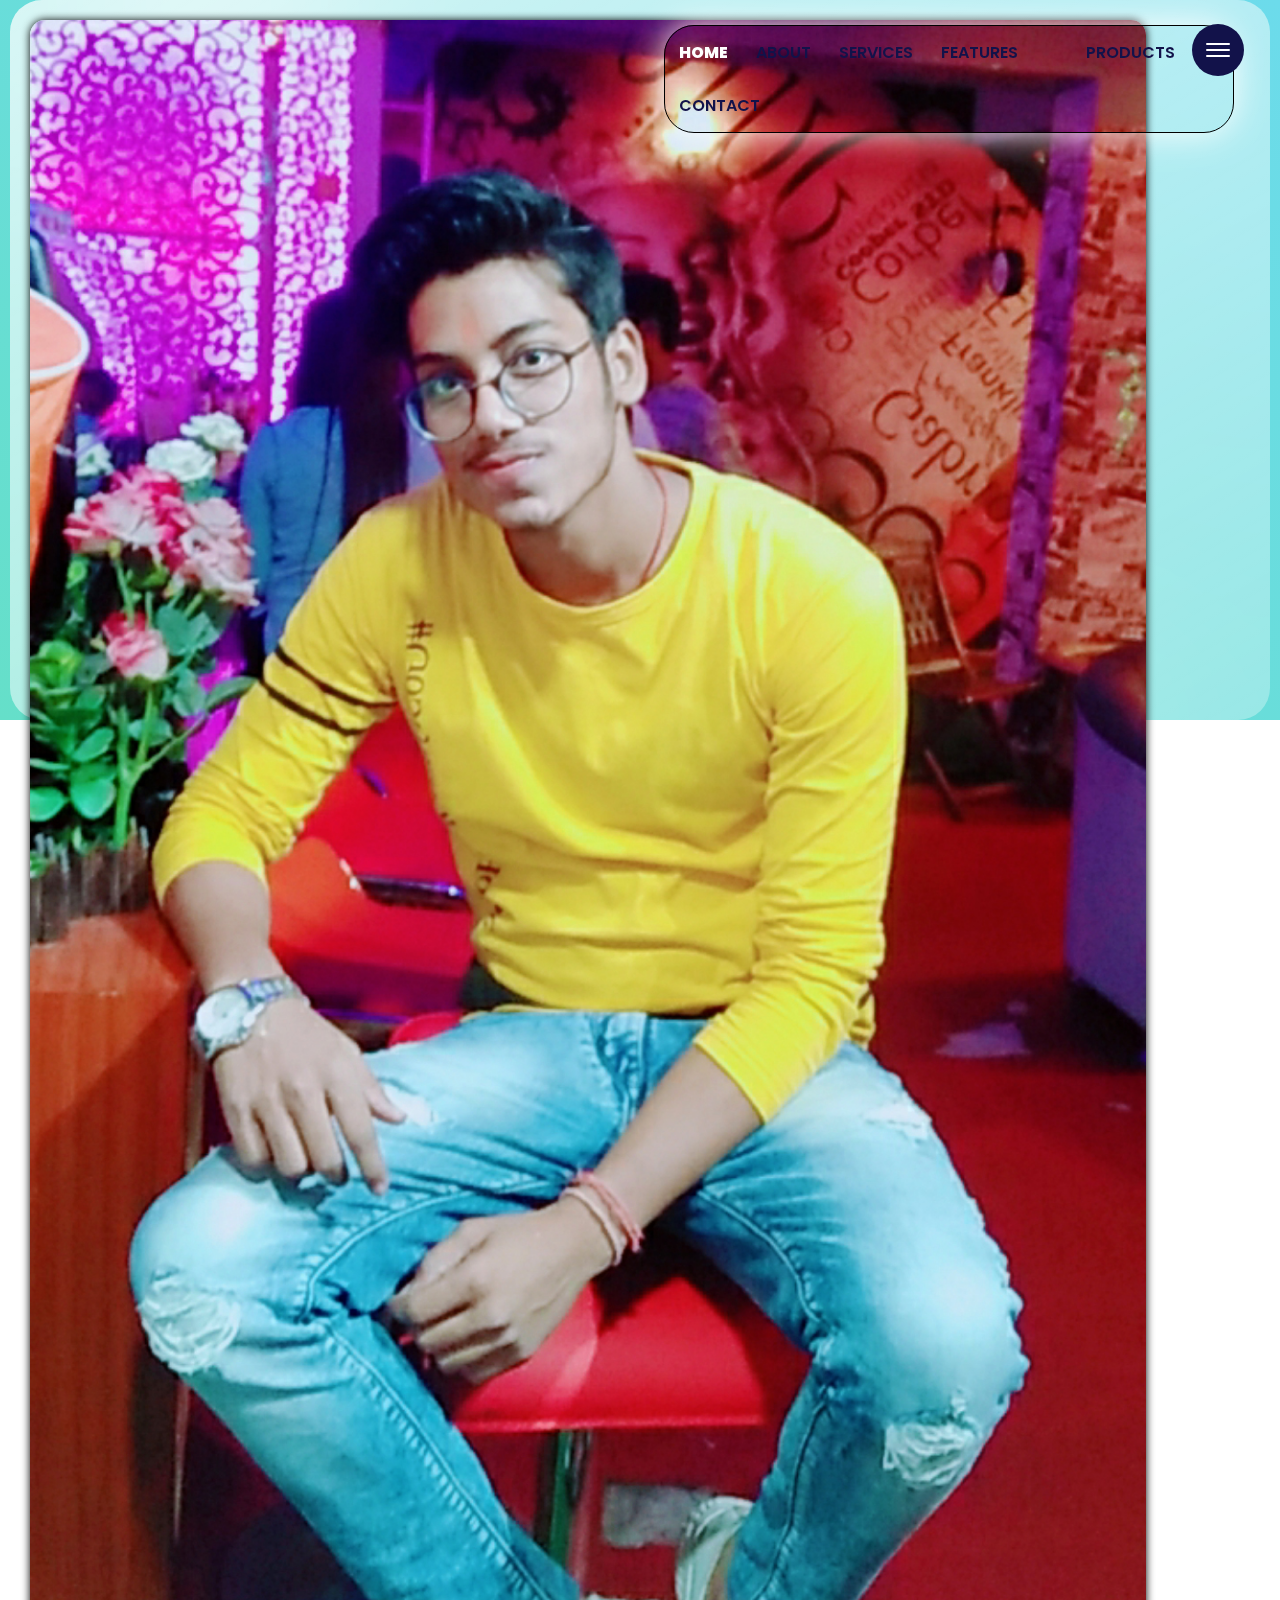
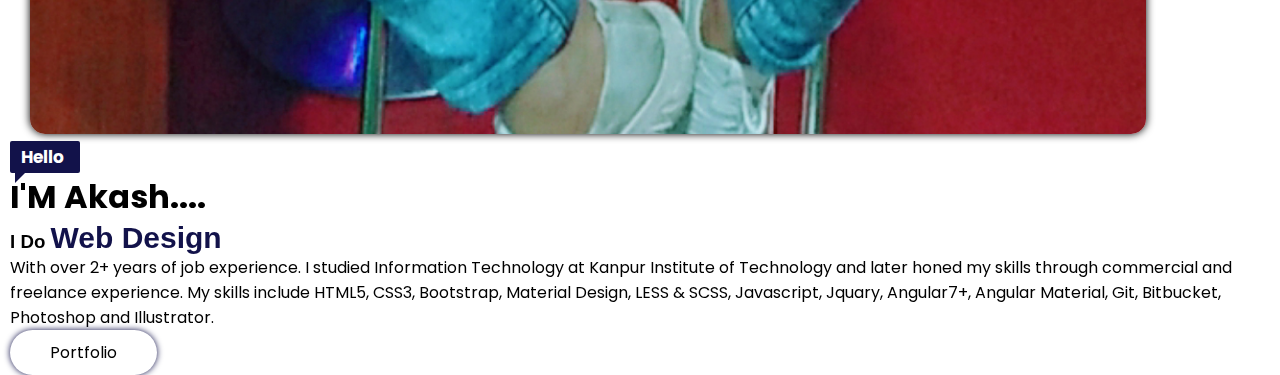
<file: index.html>
<!doctype html>
<html lang="en">
  <head>
    <!-- Required meta tags -->
    <meta charset="utf-8">
    <meta name="viewport" content="width=device-width, initial-scale=1">

    <!-- Bootstrap CSS -->
    <link href="https://cdn.jsdelivr.net/npm/bootstrap@5.0.0-beta3/dist/css/bootstrap.min.css" rel="stylesheet" integrity="sha384-eOJMYsd53ii+scO/bJGFsiCZc+5NDVN2yr8+0RDqr0Ql0h+rP48ckxlpbzKgwra6" crossorigin="anonymous">
    <link rel="stylesheet" href="style.css">
    <link rel="preconnect" href="https://fonts.gstatic.com">
    <link rel="stylesheet" href="https://stackpath.bootstrapcdn.com/font-awesome/4.7.0/css/font-awesome.min.css">
    <link href="https://fonts.googleapis.com/css2?family=Poppins:wght@200;400&display=swap" rel="stylesheet"> 
    <script src="https://cdnjs.cloudflare.com/ajax/libs/jquery/3.1.0/jquery.min.js"></script>
    
    <title>Akash Portfolio</title>
  </head>
  <body>
      <section>
          <div class="container-fluid fluid_bg">
            <div class="container glass_bg">
                <div class="row"> 
                    <div class="col-md-5">
                        <div class="imgpast">
                                <img src="profilephoto.jpg" alt="">
                        </div>
                    </div>            
                    <div class="col-md-7 m-auto">
                            <div class="intor">
                                <h4>Hello</h4>
                                <h1>I'M Akash....</h1>
                                <h3>I Do <span id="changingword">Web Design</span></h1></h3>
                                <p>With over 2+ years of job experience. I studied Information Technology at Kanpur Institute of Technology and later honed my skills through commercial and freelance experience. My skills include HTML5, CSS3, Bootstrap, Material Design, LESS & SCSS, Javascript, Jquary, Angular7+, Angular Material, Git, Bitbucket, Photoshop and Illustrator.</p>                                
                                <button>Portfolio</button>
                            </div>
                           
                    </div>       
                    <div class="navigate_bar">
                      <button id="hamburger-menu" data-toggle="ham-navigation" class="hamburger-menu-button"><span class="hamburger-menu-button-open">Menu</span></button>
                      <nav id="ham-navigation" class="ham-menu">
                        <ul class="menu">
                          <li class="active"><a href="#">Home</a></li>
                          <li ><a href="about.html">About</a></li>
                          <li><a href="#">Services</a></li>
                          <li><a href="#">Features</a></li>
                          <li><a href="#">Products</a></li>
                          <li><a href="#">Contact</a></li>
                        </ul>
                      </nav>
                    </div>
                </div>
             </div>
          </div>
          <div class="circle1">
                <div class="subcircle1">

                </div>
          </div>
          <div class="circle2">
            <div class="subcircle2">

            </div>
        </div>
      </section>
    <script src="https://cdn.jsdelivr.net/npm/bootstrap@5.0.0-beta3/dist/js/bootstrap.bundle.min.js" integrity="sha384-JEW9xMcG8R+pH31jmWH6WWP0WintQrMb4s7ZOdauHnUtxwoG2vI5DkLtS3qm9Ekf" crossorigin="anonymous"></script>
    <script type = "text/javascript" src="script.js"></script>  
  </body>
</html>
</file>
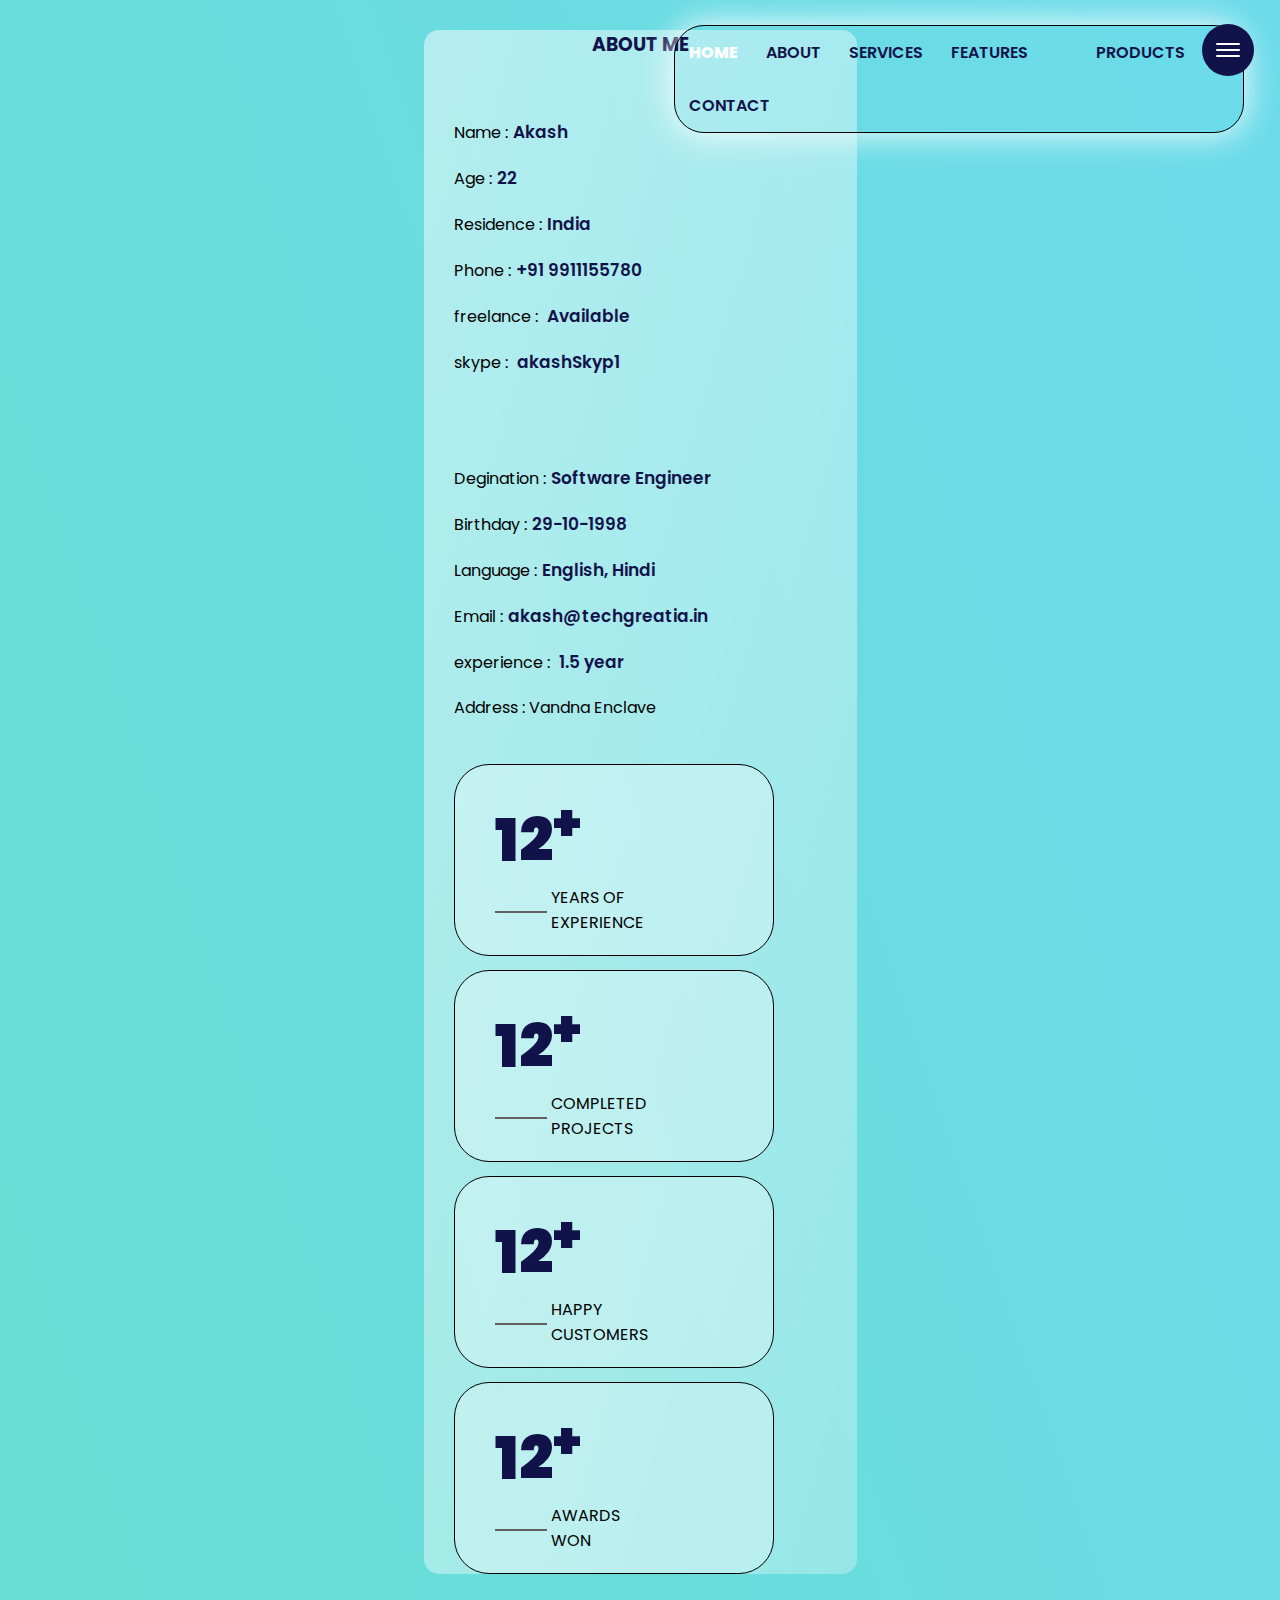
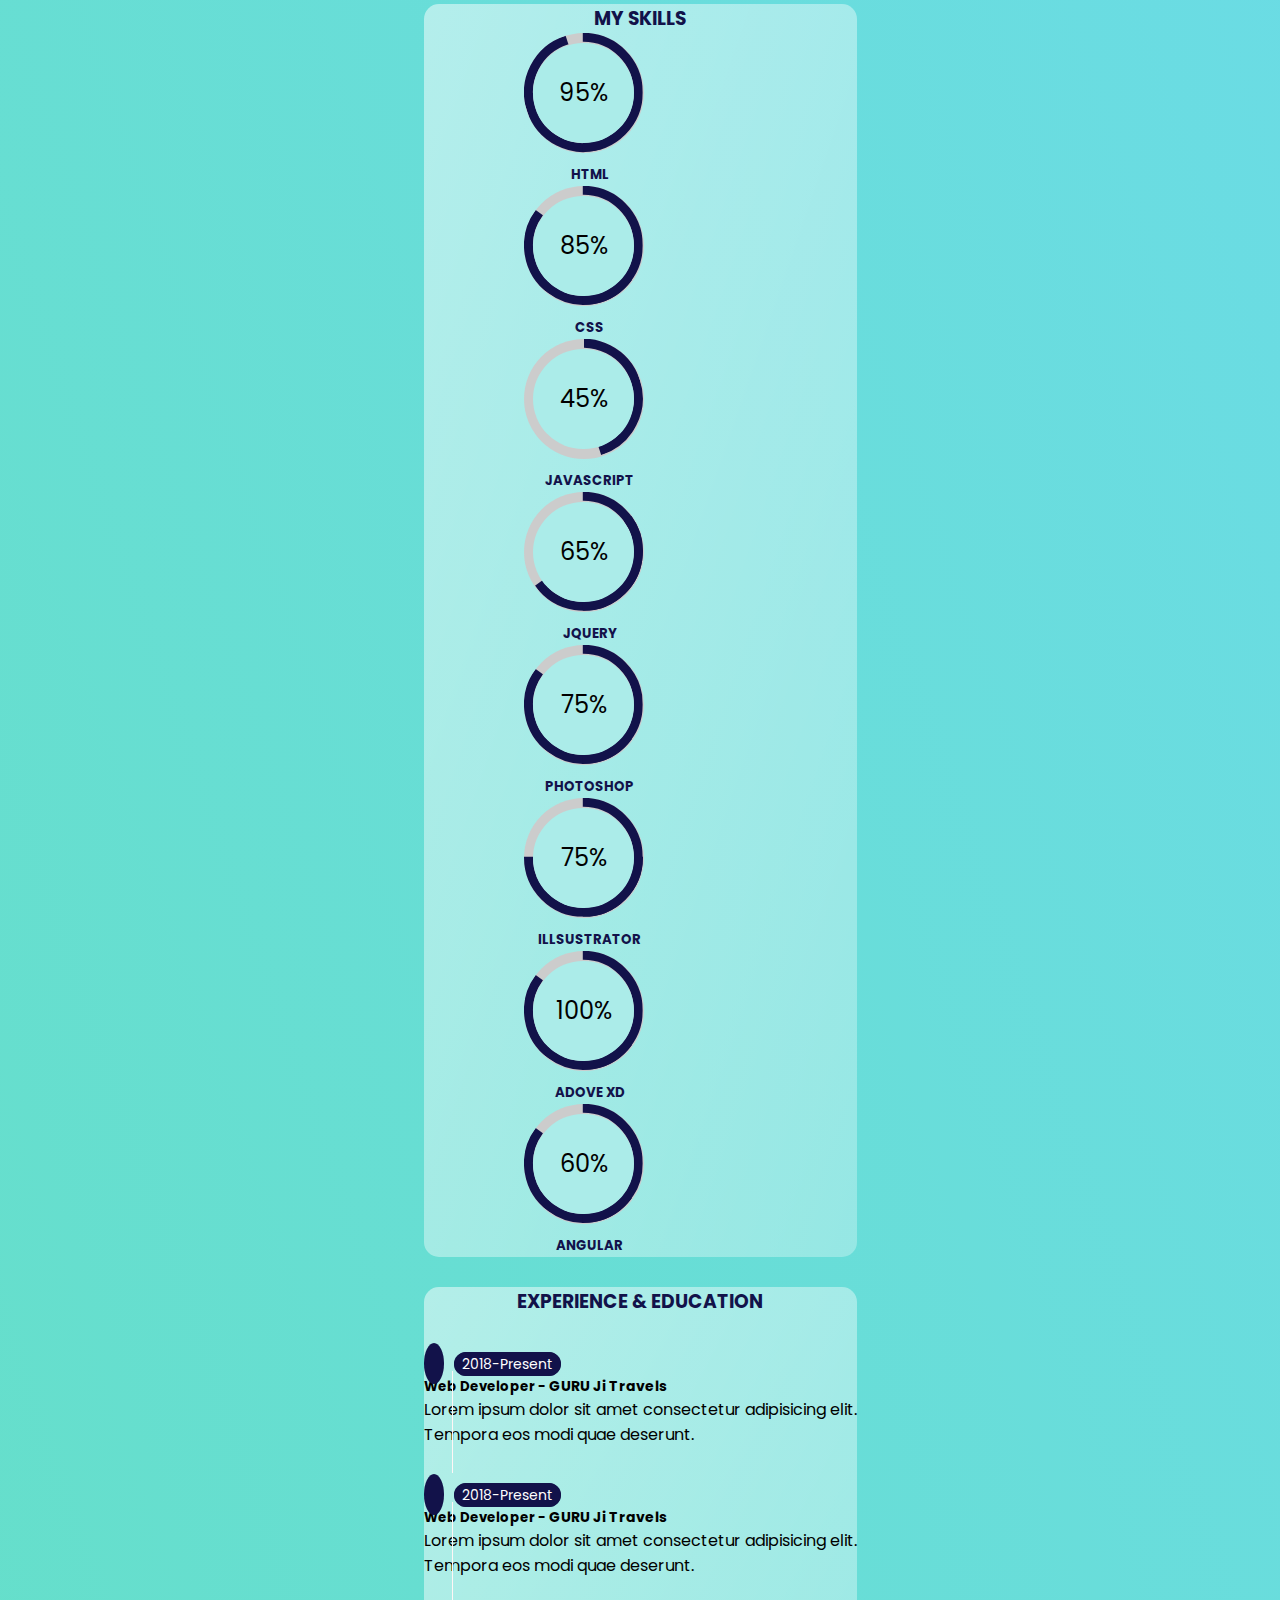
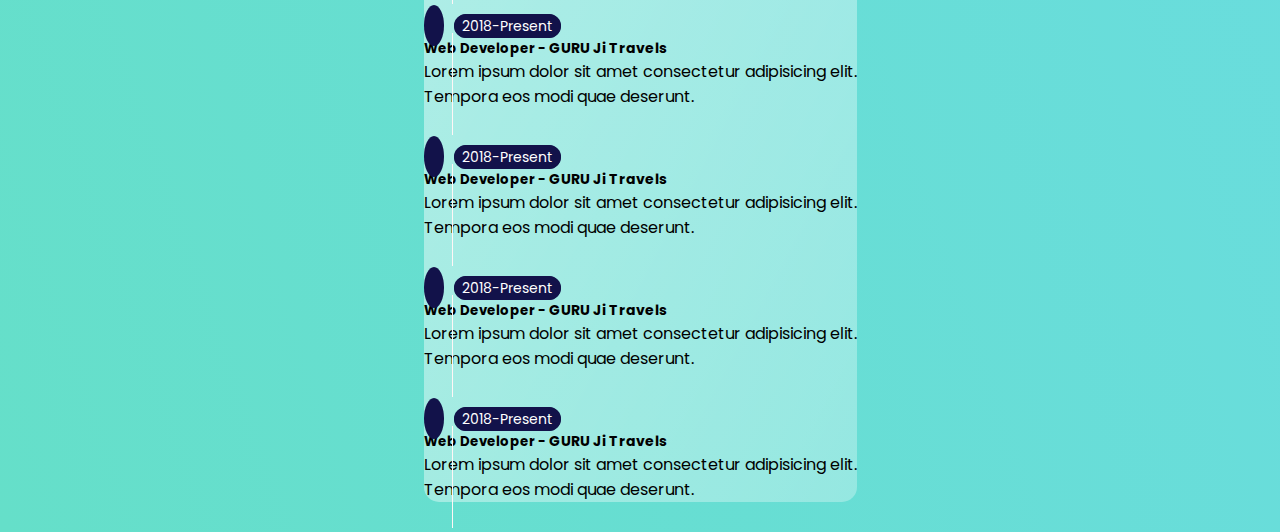
<file: about.html>
<!doctype html>
<html lang="en">
  <head>
    <!-- Required meta tags -->
    <meta charset="utf-8">
    <meta name="viewport" content="width=device-width, initial-scale=1">

    <!-- Bootstrap CSS -->
    <link href="https://cdn.jsdelivr.net/npm/bootstrap@5.0.0-beta3/dist/css/bootstrap.min.css" rel="stylesheet" integrity="sha384-eOJMYsd53ii+scO/bJGFsiCZc+5NDVN2yr8+0RDqr0Ql0h+rP48ckxlpbzKgwra6" crossorigin="anonymous">
    <link rel="stylesheet" href="style.css">
    <link rel="preconnect" href="https://fonts.gstatic.com">
    <link href="https://fonts.googleapis.com/css2?family=Poppins:wght@200;400&display=swap" rel="stylesheet"> 
    <script src="https://cdnjs.cloudflare.com/ajax/libs/jquery/3.1.0/jquery.min.js"></script>
    <link rel="stylesheet" href="https://cdnjs.cloudflare.com/ajax/libs/font-awesome/5.15.3/css/all.min.css" integrity="sha512-iBBXm8fW90+nuLcSKlbmrPcLa0OT92xO1BIsZ+ywDWZCvqsWgccV3gFoRBv0z+8dLJgyAHIhR35VZc2oM/gI1w==" crossorigin="anonymous" />
    <title>Akash Portfolio</title>
  </head>
  <body>
      <section>
          <div class="container-fluid fluid_bg">
            <div class="container ">
                <div class="row">     
                    <div class="navigate_bar">
                      <button id="hamburger-menu" data-toggle="ham-navigation" class="hamburger-menu-button"><span class="hamburger-menu-button-open">Menu</span></button>
                      <nav id="ham-navigation" class="ham-menu">
                        <ul class="menu">
                          <li class="active"><a href="#">Home</a></li>
                          <li ><a href="#">About</a></li>
                          <li><a href="#">Services</a></li>
                          <li><a href="#">Features</a></li>
                          <li><a href="#">Products</a></li>
                          <li><a href="#">Contact</a></li>
                        </ul>
                      </nav>
                    </div>
                    <div class="container ">
                        <div class="container bg_info">
                            <div class="row">
                               <div class="text-center p-5">
                              <h3>ABOUT <span>ME</span><h3>
                              </div>
                                <div class="col-md-3 col-s-12">
                                    <div class="row">
                                        <div class="left_name">
                                          <ul>
                                            <li>Name :<span>Akash</span></li>
                                            <li>Age :<span>22</span></li>
                                            <li>Residence :<span>India</span></li>
                                            <li>Phone :<span>+91 9911155780</span> </li>
                                            <li>freelance : <span>Available</span> </li>
                                            <li>skype : <span>akashSkyp1</span></li>
                                          </ul>
                                        </div>
                                    </div>
                                </div>
                                <div class="col-md-3 col-s-12">
                                  <div class="row">
                                    <div class="right_name">
                                        <ul>
                                          <li>Degination :<span>Software Engineer</span></li>
                                          <li>Birthday :<span>29-10-1998</span></li>
                                          <li>Language :<span>English, Hindi</span></li>
                                          <li>Email :<span>akash@techgreatia.in</span> </li>
                                          <li>experience : <span>1.5 year</span></li>
                                          <li>Address : Vandna Enclave</li>
                                        </ul>
                                    </div>
                                 </div>
                                </div>
                                <div class="col-md-3 col-s-6">
                                    <div class="row">
                                        <div class="item_exp">
                                            <h1>12<sup>+</sup></h1>
                                            <span></span>
                                            <p>YEARS OF <br>EXPERIENCE</p>  
                                        </div>     
                                        <div class="item_exp">
                                          <h1>12<sup>+</sup></h1>
                                          <span></span>
                                          <p>COMPLETED
                                            <br>PROJECTS</p>  
                                      </div>                                  
                                    </div>
                                </div>
                                <div class="col-md-3 col-s-6">
                                  <div class="row">
                                      <div class="item_exp">
                                          <h1>12<sup>+</sup></h1>
                                          <span></span>
                                          <p>HAPPY
                                            <br>CUSTOMERS</p>  
                                      </div> 
                                      <div class="item_exp">
                                        <h1>12<sup>+</sup></h1>
                                        <span></span>
                                        <p>AWARDS
                                          <br>WON</p>  
                                    </div>                                      
                                  </div>
                              </div>
                            </div>
                        </div>
                        <div class="container bg_info">
                              <div class="row">
                                    <div class="col-12 text-center p-5">
                                        <h3>MY SKILLS</h3>
                                    </div>
                              </div>
                              <div class="row myskill">
                                  <div  class="col-md-3 col-s-6">
                                    <div class="item_bar text-center">
                                      <div class="c100 p95">
                                        <span>95%</span>
                                       <div class="slice">
                                       <div class="bar"></div>
                                         <div class="fill"></div>
                                       </div>
                                     </div>
                                     <h5>HTML</h5>
                                    </div>                                 
                                  </div>
                                  <div  class="col-md-3 col-s-6">
                                    <div class="item_bar text-center">
                                      <div class="c100 p85">
                                        <span>85%</span>
                                       <div class="slice">
                                       <div class="bar"></div>
                                         <div class="fill"></div>
                                       </div>
                                     </div>
                                     <h5>CSS</h5>
                                    </div>                                 
                                  </div>
                                  <div  class="col-md-3 col-s-6">
                                    <div class="item_bar text-center">
                                      <div class="c100 p45">
                                        <span>45%</span>
                                       <div class="slice">
                                       <div class="bar"></div>
                                         <div class="fill"></div>
                                       </div>
                                     </div>
                                     <h5>JAVASCRIPT</h5>
                                    </div>                                 
                                  </div>
                                  <div  class="col-md-3 col-s-6">
                                    <div class="item_bar text-center">
                                      <div class="c100 p65">
                                        <span>65%</span>
                                       <div class="slice">
                                       <div class="bar"></div>
                                         <div class="fill"></div>
                                       </div>
                                     </div>
                                     <h5>JQUERY</h5>
                                    </div>                                 
                                  </div>
                        </div>
                            <div class="row py-5">
                              <div  class="col-md-3 col-s-6">
                                    <div class="item_bar text-center">
                                      <div class="c100 p85">
                                        <span>75%</span>
                                       <div class="slice">
                                       <div class="bar"></div>
                                         <div class="fill"></div>
                                       </div>
                                     </div>
                                     <h5>PHOTOSHOP</h5>
                                    </div>                                 
                                  </div>
                                  <div  class="col-md-3 col-s-6">
                                    <div class="item_bar text-center">
                                      <div class="c100 p75">
                                        <span>75%</span>
                                       <div class="slice">
                                       <div class="bar"></div>
                                         <div class="fill"></div>
                                       </div>
                                     </div>
                                     <h5>ILLSUSTRATOR</h5>
                                    </div>                                 
                                  </div>
                                  <div  class="col-md-3 col-s-6">
                                    <div class="item_bar text-center">
                                      <div class="c100 p85">
                                        <span>100%</span>
                                       <div class="slice">
                                       <div class="bar"></div>
                                         <div class="fill"></div>
                                       </div>
                                     </div>
                                     <h5>ADOVE XD</h5>
                                    </div>                                 
                                  </div>
                                  <div  class="col-md-3 col-s-6">
                                    <div class="item_bar text-center">
                                      <div class="c100 p85">
                                        <span>60%</span>
                                       <div class="slice">
                                       <div class="bar"></div>
                                         <div class="fill"></div>
                                       </div>
                                     </div>
                                     <h5>ANGULAR</h5>
                                    </div>                                 
                                  </div>
                              </div>
                            </div>
                    </div>
                    <div class="container bg_info">
                        <div class="row p-5">
                            <h3 class="text-center">EXPERIENCE & EDUCATION</h3>
                            <div class="col-6">
                                <div class="row">
                                    <div class="experince">
                                        <i class="fas fa-briefcase"></i><span>2018-Present</span>
                                        <h5 class="mx-5">Web Developer - <span>GURU Ji Travels</span></h5>
                                        <p class="mx-5">Lorem ipsum dolor sit amet consectetur adipisicing elit.  <br>Tempora eos modi quae deserunt.</p>
                                        <span></span>
                                    </div>
                                     <div class="experince">
                                        <i class="fas fa-briefcase"></i><span>2018-Present</span>
                                        <h5 class="mx-5">Web Developer - <span>GURU Ji Travels</span></h5>
                                        <p class="mx-5">Lorem ipsum dolor sit amet consectetur adipisicing elit.  <br>Tempora eos modi quae deserunt.</p>
                                        <span></span>
                                    </div>
                                     <div class="experince">
                                        <i class="fas fa-briefcase"></i><span>2018-Present</span>
                                        <h5 class="mx-5">Web Developer - <span>GURU Ji Travels</span></h5>
                                        <p class="mx-5">Lorem ipsum dolor sit amet consectetur adipisicing elit.  <br>Tempora eos modi quae deserunt.</p>
                                        <span></span>
                                    </div>
                                </div>
                            </div>
                            <div class="col-6">
                                <div class="row">
                                     <div class="experince">
                                        <i class="fa fa-graduation-cap"></i><span>2018-Present</span>
                                        <h5 class="mx-5">Web Developer - <span>GURU Ji Travels</span></h5>
                                        <p class="mx-5">Lorem ipsum dolor sit amet consectetur adipisicing elit.  <br>Tempora eos modi quae deserunt.</p>
                                        <span></span>
                                    </div>
                                     <div class="experince">
                                        <i class="fa fa-graduation-cap"></i><span>2018-Present</span>
                                        <h5 class="mx-5">Web Developer - <span>GURU Ji Travels</span></h5>
                                        <p class="mx-5">Lorem ipsum dolor sit amet consectetur adipisicing elit.  <br>Tempora eos modi quae deserunt.</p>
                                        <span></span>
                                    </div>
                                     <div class="experince">
                                        <i class="fa fa-graduation-cap"></i><span>2018-Present</span>
                                        <h5 class="mx-5">Web Developer - <span>GURU Ji Travels</span></h5>
                                        <p class="mx-5">Lorem ipsum dolor sit amet consectetur adipisicing elit.  <br>Tempora eos modi quae deserunt.</p>
                                        <span></span>
                                    </div>
                                </div>
                            </div>
                        </div>
                    </div>
                </div>
             </div>
          </div>
      </section>
    <script src="https://cdn.jsdelivr.net/npm/bootstrap@5.0.0-beta3/dist/js/bootstrap.bundle.min.js" integrity="sha384-JEW9xMcG8R+pH31jmWH6WWP0WintQrMb4s7ZOdauHnUtxwoG2vI5DkLtS3qm9Ekf" crossorigin="anonymous"></script>
    <script type = "text/javascript" src="script.js"></script>  
  </body>
</html>
</file>
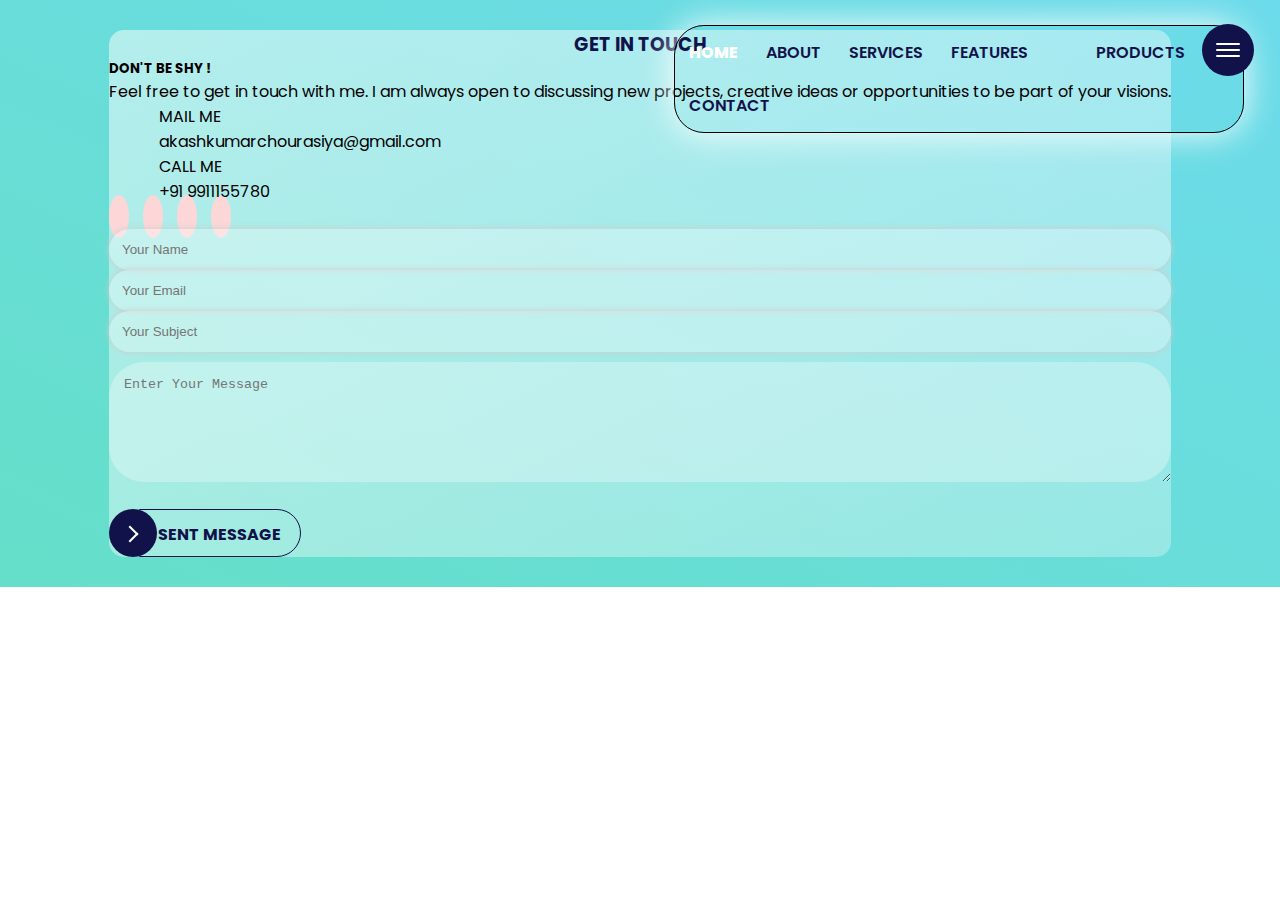
<file: contact.html>
<!DOCTYPE html>
<html lang="en">
  <head>
    <!-- Required meta tags -->
    <meta charset="utf-8" />
    <meta name="viewport" content="width=device-width, initial-scale=1" />

    <!-- Bootstrap CSS -->
    <link
      href="https://cdn.jsdelivr.net/npm/bootstrap@5.0.0-beta3/dist/css/bootstrap.min.css"
      rel="stylesheet"
      integrity="sha384-eOJMYsd53ii+scO/bJGFsiCZc+5NDVN2yr8+0RDqr0Ql0h+rP48ckxlpbzKgwra6"
      crossorigin="anonymous"
    />
    <link rel="stylesheet" href="style.css" />
    <link rel="preconnect" href="https://fonts.gstatic.com" />
    <link
      href="https://fonts.googleapis.com/css2?family=Poppins:wght@200;400&display=swap"
      rel="stylesheet"
    />
    <script src="https://cdnjs.cloudflare.com/ajax/libs/jquery/3.1.0/jquery.min.js"></script>
    <link
      rel="stylesheet"
      href="https://cdnjs.cloudflare.com/ajax/libs/font-awesome/5.15.3/css/all.min.css"
      integrity="sha512-iBBXm8fW90+nuLcSKlbmrPcLa0OT92xO1BIsZ+ywDWZCvqsWgccV3gFoRBv0z+8dLJgyAHIhR35VZc2oM/gI1w=="
      crossorigin="anonymous"
    />
    <title>Akash Portfolio</title>
  </head>
  <body>
    <section>
      <div class="container-fluid fluid_bg">
        <div class="container">
          <div class="row">
            <div class="navigate_bar">
              <button
                id="hamburger-menu"
                data-toggle="ham-navigation"
                class="hamburger-menu-button"
              >
                <span class="hamburger-menu-button-open">Menu</span>
              </button>
              <nav id="ham-navigation" class="ham-menu">
                <ul class="menu">
                  <li class="active"><a href="#">Home</a></li>
                  <li><a href="#">About</a></li>
                  <li><a href="#">Services</a></li>
                  <li><a href="#">Features</a></li>
                  <li><a href="#">Products</a></li>
                  <li><a href="#">Contact</a></li>
                </ul>
              </nav>
            </div>
            <div class="container">
              <div class="container bg_info">
                <div class="row py-5">
                  <h3 class="text-center">GET IN TOUCH</h3>
                  <div class="container">
                    <div class="row">
                      <div class="col-xl-4 col-md-3 col-s-12 p-5">
                        <h5>DON'T BE SHY !</h5>
                        <p>
                          Feel free to get in touch with me. I am always open to
                          discussing new projects, creative ideas or
                          opportunities to be part of your visions.
                        </p>
                        <ul class="list_f">
                          <li>
                            <i class="fas fa-envelope"></i>
                            <ul>
                              <li>MAIL ME</li>
                              <li>akashkumarchourasiya@gmail.com</li>
                            </ul>
                          </li>
                        </ul>
                        <ul class="list_f">
                          <li>
                            <i class="fas fa-phone-square"></i>
                            <ul>
                              <li>CALL ME</li>
                              <li>+91 9911155780</li>
                            </ul>
                          </li>
                        </ul>
                        <ul class="social_icon">
                          <li>
                            <a href=""><i class="fab fa-instagram"></i></a>
                          </li>
                          <li>
                            <a href=""><i class="fab fa-facebook-f"></i></a>
                          </li>
                          <li>
                            <a href=""><i class="fab fa-linkedin-in"></i></a>
                          </li>
                          <li>
                            <a href=""><i class="fab fa-twitter"></i></a>
                          </li>
                        </ul>
                      </div>
                      <div class="col-xl-8 col-md-9 col-s-12">
                        <div class="row text_info p-5">
                          <div class="col-md-4 s-12">
                            <input type="text" placeholder="Your Name" />
                          </div>
                          <div class="col-md-4 s-12">
                            <input type="text" placeholder="Your Email" />
                          </div>
                          <div class="col-md-4 s-12">
                            <input type="text" placeholder="Your Subject" />
                          </div>
                          <div class="col-md-12 s-12">
                              <textarea name="" id="" cols="50" rows="6" placeholder="Enter Your Message"></textarea>
                          </div>
                          <div id="conta">
                        <button class="learn-more">
                          <span class="circle" aria-hidden="true">
                            <span class="icon arrow"></span>
                          </span>
                          <span class="button-text">Sent Message</span>
                        </button>
                      </div>
                        </div>
                      </div>
                    </div>
                  </div>
                </div>
              </div>
            </div>
          </div>
        </div>
      </div>
    </section>
    <script
      src="https://cdn.jsdelivr.net/npm/bootstrap@5.0.0-beta3/dist/js/bootstrap.bundle.min.js"
      integrity="sha384-JEW9xMcG8R+pH31jmWH6WWP0WintQrMb4s7ZOdauHnUtxwoG2vI5DkLtS3qm9Ekf"
      crossorigin="anonymous"
    ></script>
    <script type="text/javascript" src="script.js"></script>
  </body>
</html>
</file>
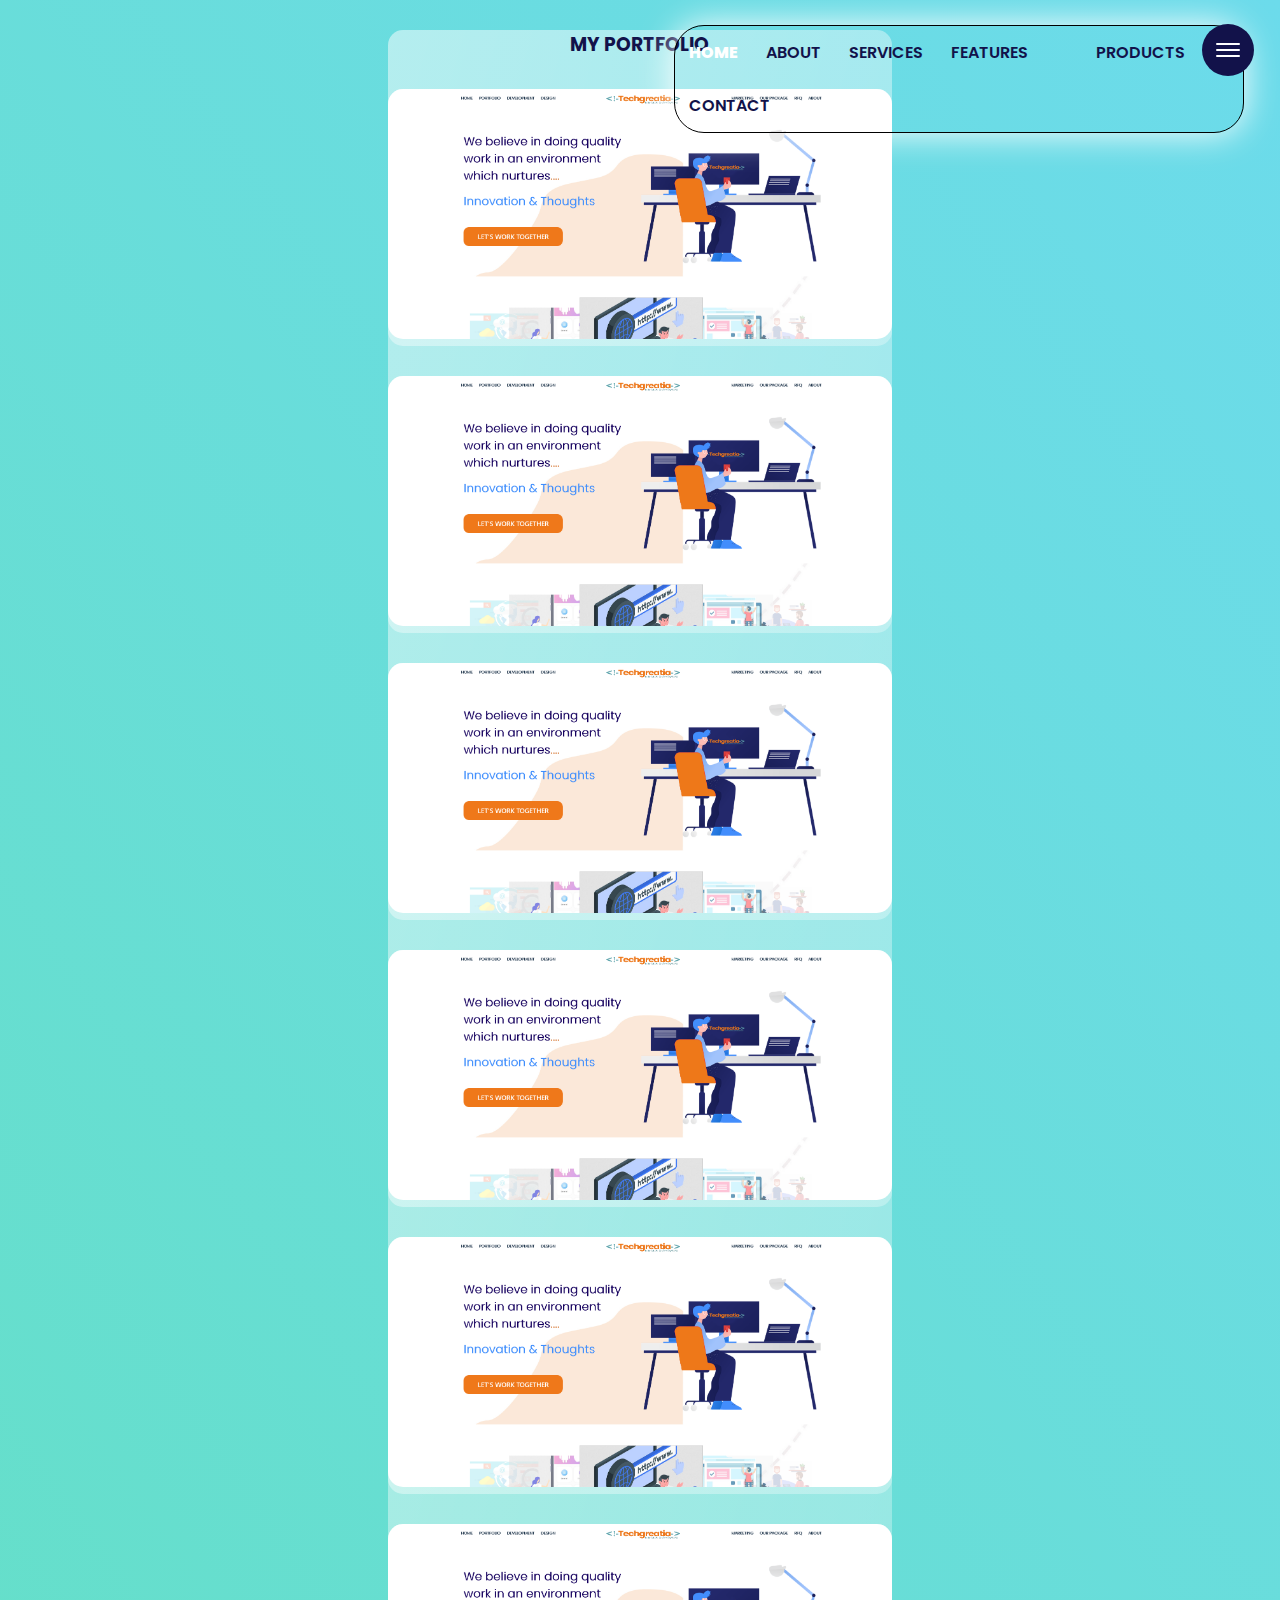
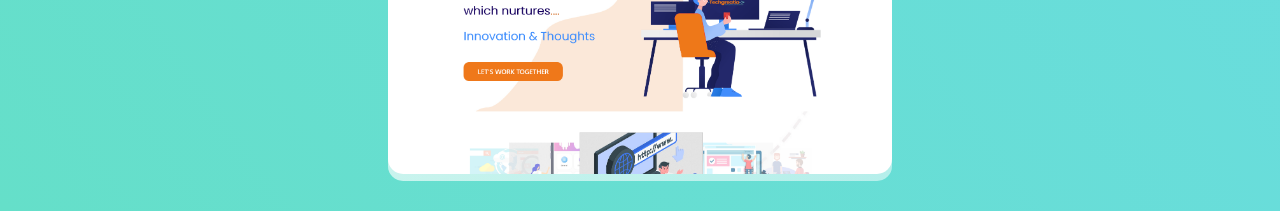
<file: portfolio.html>
<!doctype html>
<html lang="en">
  <head>
    <!-- Required meta tags -->
    <meta charset="utf-8">
    <meta name="viewport" content="width=device-width, initial-scale=1">

    <!-- Bootstrap CSS -->
    <link href="https://cdn.jsdelivr.net/npm/bootstrap@5.0.0-beta3/dist/css/bootstrap.min.css" rel="stylesheet" integrity="sha384-eOJMYsd53ii+scO/bJGFsiCZc+5NDVN2yr8+0RDqr0Ql0h+rP48ckxlpbzKgwra6" crossorigin="anonymous">
    <link rel="stylesheet" href="style.css">
    <link rel="preconnect" href="https://fonts.gstatic.com">
    <link href="https://fonts.googleapis.com/css2?family=Poppins:wght@200;400&display=swap" rel="stylesheet"> 
    <script src="https://cdnjs.cloudflare.com/ajax/libs/jquery/3.1.0/jquery.min.js"></script>
    <link rel="stylesheet" href="https://cdnjs.cloudflare.com/ajax/libs/font-awesome/5.15.3/css/all.min.css" integrity="sha512-iBBXm8fW90+nuLcSKlbmrPcLa0OT92xO1BIsZ+ywDWZCvqsWgccV3gFoRBv0z+8dLJgyAHIhR35VZc2oM/gI1w==" crossorigin="anonymous" />
    <title>Akash Portfolio</title>
  </head>
  <body>
      <section>
          <div class="container-fluid fluid_bg">
            <div class="container ">
                <div class="row">     
                    <div class="navigate_bar">
                      <button id="hamburger-menu" data-toggle="ham-navigation" class="hamburger-menu-button"><span class="hamburger-menu-button-open">Menu</span></button>
                      <nav id="ham-navigation" class="ham-menu">
                        <ul class="menu">
                          <li class="active"><a href="#">Home</a></li>
                          <li ><a href="#">About</a></li>
                          <li><a href="#">Services</a></li>
                          <li><a href="#">Features</a></li>
                          <li><a href="#">Products</a></li>
                          <li><a href="#">Contact</a></li>
                        </ul>
                      </nav>
                    </div>
                    <div class="container">
                        <div class="container bg_info">
                            <div class="row py-5">
                                <h3 class="text-center">MY PORTFOLIO</h3>
                                <div class="container">
                                    <div class="row">
                                        <div class="col-xl-4 col-md-6 col-s-12 px-5">
                                              <div class="portolio_wrap bg_info">
                                                  <img src="techgreata1.png" alt="" style="max-width:100%;border-radius: 15px;height: 250px;" >
                                                    <div class="content-overlay">
                                                      <h4>Techgreatia Solutions</h4>
                                                      <p><a href="www.techgreatia.com">techgreatia website</a></p>
                                                      <p>Language:Langages : HTML, CSS, Javascript</p>
                                                      
                                                    </div>
                                              </div>
                                            
                                        </div>
                                        <div class="col-xl-4 col-md-6 col-s-12 px-5">
                                           <div class="portolio_wrap bg_info">
                                                  <img src="techgreata1.png" alt="" style="max-width:100%;border-radius: 15px;height: 250px;" >
                                                    <div class="content-overlay">
                                                      <h4>Techgreatia Solutions</h4>
                                                      <p><a href="www.techgreatia.com">techgreatia website</a></p>
                                                      <p>Language:Langages : HTML, CSS, Javascript</p>
                                                      
                                                    </div>
                                              </div>
                                        </div>
                                        <div class="col-xl-4 col-md-6 col-s-12 px-5">
                                             <div class="portolio_wrap bg_info">
                                                  <img src="techgreata1.png" alt="" style="max-width:100%;border-radius: 15px;height: 250px;" >
                                                    <div class="content-overlay">
                                                      <h4>Techgreatia Solutions</h4>
                                                      <p><a href="www.techgreatia.com">techgreatia website</a></p>
                                                      <p>Language:Langages : HTML, CSS, Javascript</p>
                                                      
                                                    </div>
                                              </div>
                                        </div>
                                          <div class="col-xl-4 col-md-6 col-s-12 px-5">
                                              <div class="portolio_wrap bg_info">
                                                  <img src="techgreata1.png" alt="" style="max-width:100%;border-radius: 15px;height: 250px;" >
                                                    <div class="content-overlay">
                                                      <h4>Techgreatia Solutions</h4>
                                                      <p><a href="www.techgreatia.com">techgreatia website</a></p>
                                                      <p>Language:Langages : HTML, CSS, Javascript</p>
                                                      
                                                    </div>
                                              </div>
                                        </div>
                                          <div class="col-xl-4 col-md-6 col-s-12 px-5">
                                              <div class="portolio_wrap bg_info">
                                                  <img src="techgreata1.png" alt="" style="max-width:100%;border-radius: 15px;height: 250px;" >
                                                    <div class="content-overlay">
                                                      <h4>Techgreatia Solutions</h4>
                                                      <p><a href="www.techgreatia.com">techgreatia website</a></p>
                                                      <p>Language:Langages : HTML, CSS, Javascript</p>
                                                    </div>
                                              </div>
                                        </div>
                                          <div class="col-xl-4 col-md-6 col-s-12 px-5">
                                              <div class="portolio_wrap bg_info">
                                                  <img src="techgreata1.png" alt="" style="max-width:100%;border-radius:15px;height: 250px;" >
                                                    <div class="content-overlay">
                                                      <h4>Techgreatia Solutions</h4>
                                                      <p><a href="www.techgreatia.com">techgreatia website</a></p>
                                                      <p>Language:Langages : HTML, CSS, Javascript</p>
                                                    </div>
                                              </div>
                                        </div>
                                    </div>
                                </div>
                            </div>
                        </div>
                    </div>
                </div>
             </div>
          </div>
      </section>
    <script src="https://cdn.jsdelivr.net/npm/bootstrap@5.0.0-beta3/dist/js/bootstrap.bundle.min.js" integrity="sha384-JEW9xMcG8R+pH31jmWH6WWP0WintQrMb4s7ZOdauHnUtxwoG2vI5DkLtS3qm9Ekf" crossorigin="anonymous"></script>
    <script type = "text/javascript" src="script.js"></script>  
  </body>
</html>
</file>
<file: style.css>
*{
    margin: 0;
    padding: 0;
    box-sizing: border-box;
}
body{
    font-family: 'Poppins', sans-serif;
}
.fluid_bg_ind{
    background: linear-gradient(to right top,#65dfc9, #6cdbeb);
    height: 100vh;
    display: flex;
    align-items: center;
    justify-content: center;
}
.fluid_bg{
    background: linear-gradient(to right top,#65dfc9, #6cdbeb);
    /*height: 100vh;*/
    display: flex;
    align-items: center;
    justify-content: center;
}
.glass_bg {
	background: #fff;
	height: 80vh;
	background: linear-gradient(to right bottom,rgba(255,255,255,0.7),rgba(255,255,255,0.3));
	border-radius: 2rem;
	z-index: 2;
	backdrop-filter: blur(100px);
	width: 140vh;
    position: relative;
}
.circle1, .circle2{
    background: #fff;
    background: linear-gradient(to right bottom,rgba(255,255,255,0.7),rgba(255,255,255,0.1));
    box-shadow: 0 10 6px #fff;
    border-radius: 2rem;
    height: 200px;
    position: absolute;
    width: 200px;
}
.circle1 {
    top: 1%;
    left: 9%;
}
.circle2 {
    bottom: 1%;
    right: 9%;
}
.subcircle1,.subcircle2{
    background: #fff;
    background: linear-gradient(to right bottom,rgba(255,255,255,0.7),rgba(255,255,255,0.1));
    box-shadow: 0 10 6px #fff;
    border-radius: 2rem;
    height: 120px;
    position: absolute;
    width: 120px;

}
.subcircle1{
    top: 20%;
    left: 30%;
}
.subcircle2{
    bottom: 20%;
    right: 30%;
}
.imgpast{
    margin-top: 20px;
    margin-left: 20px;
}
.imgpast img{
max-width: 90%;
border-radius: 15px;
box-shadow: 0 0 9px #000;
}

.intor h4 {
    width: 70px;
    background: #12124a;
    padding: 3px 11px;
    color: #fff;
    font-size: 17px;
    font-weight: 700;
    border-radius: 2px;
    position: relative;
}
.intor h4::after {
    position: absolute;
    content: '';
    bottom: -10px;
    left: 5px;
    width: 0;
    height: 0;
    border-top: 0px solid transparent;
    border-left: 10px solid #12124a;
    border-bottom: 10px solid transparent;
}

.intor h3 span{
    color: #12124a;
    font-size: 30px;
    font-weight: 800;
}
.intor h3{
    font-family: 'Gill Sans', 'Gill Sans MT', Calibri, 'Trebuchet MS', sans-serif;
}
.intor button {
    padding: 10px 40px;
    background: none;
    border: none;
    box-shadow: 0 0 6px #12124a;
    border-radius: 80px;
}
.navigation_bar {
	position: absolute;
	right: 3%;
	top: 4%;
	display: inline-block;
	width: 50px;    	
	border-radius: 50%;
	padding: 0px 14px;
	z-index: 2;
}
.navigation_bar span {
	width: 27px;
	background: #12124a;
	height: 4px;
	display: block;
	margin: 1px;
	border-radius: 10px;
}
.navigation_bar span:nth-child(2){
    width: 20px;
}
.navigation_bar span:nth-child(3){
    width: 25px;
}
.navigation_box {
	position: absolute;
	right: 3%;
	top: 4%;
	width: 52%;
	border: 1px solid #12124a;
	border-radius: 40px 40px;
}
.navigation_box ul li {
	margin: 0 10px;
}
.navigation_box ul{
    list-style: none;
    margin: 0px;
    padding: 0px;
}
.navigation_box ul li {
	display: inline-block;
	padding: 9px 1px;
	font-weight: 600;
}
.navigation_box ul li a{
    text-decoration: none;
    color: #12124a;
}
 
  .nav-icon:after, 
  .nav-icon:before, 
  .nav-icon div {
    background-color: #fff;
    border-radius: 3px;
    content: '';
    display: block;
    height: 5px;
    margin: 7px 0;
    transition: all .2s ease-in-out;
  }
  .nav-icon:hover:before {
    transform: translateY(12px) rotate(135deg);
  }
  
  .nav-icon:hover:after {
    transform: translateY(-12px) rotate(-135deg);
  }
  
  .nav-icon:hover div {
    transform: scale(0);
  }
  .navigation_box{
      display: none;
  }
  
  .hamburger-menu-button {
	width: 40px;
	height: 40px;
	padding: 6px;
	display: block;
	position: relative;
	margin-top: 35px;
	z-index: 100;
	/* background: #2980b9; */
	/* border: 5px solid white; */
	box-sizing: content-box;
	border-radius: 50%;
	text-indent: 100%;
	color: transparent;
	white-space: nowrap;
	cursor: pointer;
	outline: 0;
	background: #12124a;
	border: none;
}
  .hamburger-menu-button-open {
    top: 50%;
    margin-top: -1px;
    left: 50%;
    margin-left: -12px;
  }
  .hamburger-menu-button-open, 
  .hamburger-menu-button-open::before, 
  .hamburger-menu-button-open::after {
    position: absolute;
    width: 24px;
    height: 2px;
    background: #fff;
    border-radius: 4px;
    -webkit-transition: all 0.3s;
    transition: all 0.3s;
  }
  .hamburger-menu-button-open::before, 
  .hamburger-menu-button-open::after {
    left: 0;
    content: "";
  }
  .hamburger-menu-button-open::before {
    top: 6px;
  }
  .hamburger-menu-button-open::after {
    bottom: 6px;
  }
  .hamburger-menu-button-close {
    background: transparent;
    -webkit-transform: rotate(180deg);
            transform: rotate(180deg);
  }
  .hamburger-menu-button-close::before {
    -webkit-transform: translateY(-6px) rotate(45deg);
            transform: translateY(-6px) rotate(45deg);
  }
  .hamburger-menu-button-close::after {
    -webkit-transform: translateY(6px) rotate(-45deg);
            transform: translateY(6px) rotate(-45deg);
  }
.ham-menu {
	position: absolute;
	top: 25px;
	right: 36px;
	margin: auto;
	max-width: 570px;
	z-index: 2;
}
.ham-menu ul {
	background-color: none;
	border: 1px solid black;
	transition: all 0.5s ease-in-out;
	border-radius: 30px 30px 30px 30px;
	box-shadow: 0 0 35px #fff;
}
  .ham-menu.on ul {
    -webkit-transform: translateX(0px);
            transform: translateX(0px);
  }
  .ham-menu ul {
    font-size: 0;
  }
  .ham-menu ul li {
    display: inline-block;
  }
  .ham-menu ul li:first-child .ham-menu ul li a {
    padding-left: 30px;
  }
.ham-menu ul li a {
	padding: 14px;
	display: block;
	background-color: transparent;
	color: #12124a;
	text-transform: uppercase;
	transition: all 0.2s ease-in-out;
	font-size: 16px;
	text-decoration: none;
	font-weight: 600;
}

  .ham-menu ul li.active a, .ham-menu ul li a:hover {
	color: #fff !important;
	font-weight: 800;
}
.navigate_bar button {
	position: absolute;
	right: 26px;
	top: -11px;
}
.activeak{
  	color: #fff !important;
	font-weight: 800;
}
.menu li:nth-child(4) {
	padding-right: 40px;
}
.left_name ul {
	list-style: none;
}
.right_name ul {
	list-style: none;
}
.left_name, .right_name {
	padding: 40px 10px 10px 30px;
}
.bg_info {
	background: linear-gradient(to right bottom,rgba(255,255,255,0.5),rgba(255,255,255,0.3));
	border-radius: 15px;
	margin: 30px 0;
}
.left_name ul li {
	margin: 20px 0px;
}
.right_name ul li {
	margin: 20px 0px;
}
.left_name ul li span {
	color: #12124a;
	margin-left: 5px;
	font-size: 17px;
	font-weight: 600;
}
.right_name ul li span {
	color: #12124a;
	margin-left: 5px;
	font-size: 17px;
	font-weight: 600;
}
.item_exp {
	margin: 14px 30px;
	border: 1px solid;
	padding: 20px 20px 20px 40px;
	border-radius: 35px;
	/* margin: 10px; */
	width: 74%;
	background: rgba(255,255,255, 0.3);
}
.under-bot {
	position: absolute;
	top: -2px;
	left: 36%;
	font-size: 60px;
	font-weight: 900;
	color: rgba(255,255,255,0.7);
}
.under-boter {
	position: absolute;
	top: 14px;
	left: 22%;
	font-size: 50px;
	font-weight: 900;
	color: rgba(255,255,255,0.7);
}
.h3relative {
	position: relative;
}
.h3relative h3 {
	z-index: 1;
	position: relative;
	font-weight: 700;
}
.item_exp h1 {
	font-size: 60px;
	color: #12124a;
	font-weight: 900;
}
.item_exp span {
	width: 52px;
	background: #645f5f;
	height: 2px;
	display: inline-block;
	vertical-align: text-top;
}
.item_exp  p{
  display: inline-block;
}
/*BAR CIRCLE -----------------------------------*/
.rect-auto,
.c100.p51 .slice,
.c100.p52 .slice,
.c100.p53 .slice,
.c100.p54 .slice,
.c100.p55 .slice,
.c100.p56 .slice,
.c100.p57 .slice,
.c100.p58 .slice,
.c100.p59 .slice,
.c100.p60 .slice,
.c100.p61 .slice,
.c100.p62 .slice,
.c100.p63 .slice,
.c100.p64 .slice,
.c100.p65 .slice,
.c100.p66 .slice,
.c100.p67 .slice,
.c100.p68 .slice,
.c100.p69 .slice,
.c100.p70 .slice,
.c100.p71 .slice,
.c100.p72 .slice,
.c100.p73 .slice,
.c100.p74 .slice,
.c100.p75 .slice,
.c100.p76 .slice,
.c100.p77 .slice,
.c100.p78 .slice,
.c100.p79 .slice,
.c100.p80 .slice,
.c100.p81 .slice,
.c100.p82 .slice,
.c100.p83 .slice,
.c100.p84 .slice,
.c100.p85 .slice,
.c100.p86 .slice,
.c100.p87 .slice,
.c100.p88 .slice,
.c100.p89 .slice,
.c100.p90 .slice,
.c100.p91 .slice,
.c100.p92 .slice,
.c100.p93 .slice,
.c100.p94 .slice,
.c100.p95 .slice,
.c100.p96 .slice,
.c100.p97 .slice,
.c100.p98 .slice,
.c100.p99 .slice,
.c100.p100 .slice {
  clip: rect(auto, auto, auto, auto);
}
.pie,
.c100 .bar,
.c100.p51 .fill,
.c100.p52 .fill,
.c100.p53 .fill,
.c100.p54 .fill,
.c100.p55 .fill,
.c100.p56 .fill,
.c100.p57 .fill,
.c100.p58 .fill,
.c100.p59 .fill,
.c100.p60 .fill,
.c100.p61 .fill,
.c100.p62 .fill,
.c100.p63 .fill,
.c100.p64 .fill,
.c100.p65 .fill,
.c100.p66 .fill,
.c100.p67 .fill,
.c100.p68 .fill,
.c100.p69 .fill,
.c100.p70 .fill,
.c100.p71 .fill,
.c100.p72 .fill,
.c100.p73 .fill,
.c100.p74 .fill,
.c100.p75 .fill,
.c100.p76 .fill,
.c100.p77 .fill,
.c100.p78 .fill,
.c100.p79 .fill,
.c100.p80 .fill,
.c100.p81 .fill,
.c100.p82 .fill,
.c100.p83 .fill,
.c100.p84 .fill,
.c100.p85 .fill,
.c100.p86 .fill,
.c100.p87 .fill,
.c100.p88 .fill,
.c100.p89 .fill,
.c100.p90 .fill,
.c100.p91 .fill,
.c100.p92 .fill,
.c100.p93 .fill,
.c100.p94 .fill,
.c100.p95 .fill,
.c100.p96 .fill,
.c100.p97 .fill,
.c100.p98 .fill,
.c100.p99 .fill,
.c100.p100 .fill {
  position: absolute;
  border: 0.08em solid #12124a;
  width: 0.84em;
  height: 0.84em;
  clip: rect(0em, 0.5em, 1em, 0em);
  border-radius: 50%;
  -webkit-transform: rotate(0deg);
  -moz-transform: rotate(0deg);
  -ms-transform: rotate(0deg);
  -o-transform: rotate(0deg);
  transform: rotate(0deg);
}
.pie-fill,
.c100.p51 .bar:after,
.c100.p51 .fill,
.c100.p52 .bar:after,
.c100.p52 .fill,
.c100.p53 .bar:after,
.c100.p53 .fill,
.c100.p54 .bar:after,
.c100.p54 .fill,
.c100.p55 .bar:after,
.c100.p55 .fill,
.c100.p56 .bar:after,
.c100.p56 .fill,
.c100.p57 .bar:after,
.c100.p57 .fill,
.c100.p58 .bar:after,
.c100.p58 .fill,
.c100.p59 .bar:after,
.c100.p59 .fill,
.c100.p60 .bar:after,
.c100.p60 .fill,
.c100.p61 .bar:after,
.c100.p61 .fill,
.c100.p62 .bar:after,
.c100.p62 .fill,
.c100.p63 .bar:after,
.c100.p63 .fill,
.c100.p64 .bar:after,
.c100.p64 .fill,
.c100.p65 .bar:after,
.c100.p65 .fill,
.c100.p66 .bar:after,
.c100.p66 .fill,
.c100.p67 .bar:after,
.c100.p67 .fill,
.c100.p68 .bar:after,
.c100.p68 .fill,
.c100.p69 .bar:after,
.c100.p69 .fill,
.c100.p70 .bar:after,
.c100.p70 .fill,
.c100.p71 .bar:after,
.c100.p71 .fill,
.c100.p72 .bar:after,
.c100.p72 .fill,
.c100.p73 .bar:after,
.c100.p73 .fill,
.c100.p74 .bar:after,
.c100.p74 .fill,
.c100.p75 .bar:after,
.c100.p75 .fill,
.c100.p76 .bar:after,
.c100.p76 .fill,
.c100.p77 .bar:after,
.c100.p77 .fill,
.c100.p78 .bar:after,
.c100.p78 .fill,
.c100.p79 .bar:after,
.c100.p79 .fill,
.c100.p80 .bar:after,
.c100.p80 .fill,
.c100.p81 .bar:after,
.c100.p81 .fill,
.c100.p82 .bar:after,
.c100.p82 .fill,
.c100.p83 .bar:after,
.c100.p83 .fill,
.c100.p84 .bar:after,
.c100.p84 .fill,
.c100.p85 .bar:after,
.c100.p85 .fill,
.c100.p86 .bar:after,
.c100.p86 .fill,
.c100.p87 .bar:after,
.c100.p87 .fill,
.c100.p88 .bar:after,
.c100.p88 .fill,
.c100.p89 .bar:after,
.c100.p89 .fill,
.c100.p90 .bar:after,
.c100.p90 .fill,
.c100.p91 .bar:after,
.c100.p91 .fill,
.c100.p92 .bar:after,
.c100.p92 .fill,
.c100.p93 .bar:after,
.c100.p93 .fill,
.c100.p94 .bar:after,
.c100.p94 .fill,
.c100.p95 .bar:after,
.c100.p95 .fill,
.c100.p96 .bar:after,
.c100.p96 .fill,
.c100.p97 .bar:after,
.c100.p97 .fill,
.c100.p98 .bar:after,
.c100.p98 .fill,
.c100.p99 .bar:after,
.c100.p99 .fill,
.c100.p100 .bar:after,
.c100.p100 .fill {
  -webkit-transform: rotate(180deg);
  -moz-transform: rotate(180deg);
  -ms-transform: rotate(180deg);
  -o-transform: rotate(180deg);
  transform: rotate(180deg);
}
.c100 {
  position: relative;
  font-size: 120px;
  width: 1em;
  height: 1em;
  border-radius: 50%;
  float: left;
  margin: 0 0.1em 0.1em 0;
  background-color: #cccccc;
}
.c100 *,
.c100 *:before,
.c100 *:after {
  -webkit-box-sizing: content-box;
  -moz-box-sizing: content-box;
  box-sizing: content-box;
}
.c100.center {
  float: none;
  margin: 0 auto;
}
.c100.big {
  font-size: 240px;
}
.c100.small {
  font-size: 80px;
}
.c100 > span {
	position: absolute;
	width: 100%;
	z-index: 1;
	left: 0;
	top: 0;
	width: 5em;
	line-height: 5em;
	font-size: 0.2em;
	color: #000;
	display: block;
	text-align: center;
	white-space: nowrap;
	-webkit-transition-property: all;
	-moz-transition-property: all;
	-o-transition-property: all;
	transition-property: all;
	-webkit-transition-duration: 0.2s;
	-moz-transition-duration: 0.2s;
	-o-transition-duration: 0.2s;
	transition-duration: 0.2s;
	-webkit-transition-timing-function: ease-out;
	-moz-transition-timing-function: ease-out;
	-o-transition-timing-function: ease-out;
	transition-timing-function: ease-out;
}
.c100:after {
  position: absolute;
  top: 0.08em;
  left: 0.08em;
  display: block;
  content: " ";
  border-radius: 50%;
  background-color: #abece9;
  width: 0.84em;
  height: 0.84em;
  -webkit-transition-property: all;
  -moz-transition-property: all;
  -o-transition-property: all;
  transition-property: all;
  -webkit-transition-duration: 0.2s;
  -moz-transition-duration: 0.2s;
  -o-transition-duration: 0.2s;
  transition-duration: 0.2s;
  -webkit-transition-timing-function: ease-in;
  -moz-transition-timing-function: ease-in;
  -o-transition-timing-function: ease-in;
  transition-timing-function: ease-in;
}
.c100 .slice {
  position: absolute;
  width: 1em;
  height: 1em;
  clip: rect(0em, 1em, 1em, 0.5em);
}
.c100.p1 .bar {
  -webkit-transform: rotate(3.6deg);
  -moz-transform: rotate(3.6deg);
  -ms-transform: rotate(3.6deg);
  -o-transform: rotate(3.6deg);
  transform: rotate(3.6deg);
}
.c100.p2 .bar {
  -webkit-transform: rotate(7.2deg);
  -moz-transform: rotate(7.2deg);
  -ms-transform: rotate(7.2deg);
  -o-transform: rotate(7.2deg);
  transform: rotate(7.2deg);
}
.c100.p3 .bar {
  -webkit-transform: rotate(10.8deg);
  -moz-transform: rotate(10.8deg);
  -ms-transform: rotate(10.8deg);
  -o-transform: rotate(10.8deg);
  transform: rotate(10.8deg);
}
.c100.p4 .bar {
  -webkit-transform: rotate(14.4deg);
  -moz-transform: rotate(14.4deg);
  -ms-transform: rotate(14.4deg);
  -o-transform: rotate(14.4deg);
  transform: rotate(14.4deg);
}
.c100.p5 .bar {
  -webkit-transform: rotate(18deg);
  -moz-transform: rotate(18deg);
  -ms-transform: rotate(18deg);
  -o-transform: rotate(18deg);
  transform: rotate(18deg);
}
.c100.p6 .bar {
  -webkit-transform: rotate(21.6deg);
  -moz-transform: rotate(21.6deg);
  -ms-transform: rotate(21.6deg);
  -o-transform: rotate(21.6deg);
  transform: rotate(21.6deg);
}
.c100.p7 .bar {
  -webkit-transform: rotate(25.2deg);
  -moz-transform: rotate(25.2deg);
  -ms-transform: rotate(25.2deg);
  -o-transform: rotate(25.2deg);
  transform: rotate(25.2deg);
}
.c100.p8 .bar {
  -webkit-transform: rotate(28.8deg);
  -moz-transform: rotate(28.8deg);
  -ms-transform: rotate(28.8deg);
  -o-transform: rotate(28.8deg);
  transform: rotate(28.8deg);
}
.c100.p9 .bar {
  -webkit-transform: rotate(32.4deg);
  -moz-transform: rotate(32.4deg);
  -ms-transform: rotate(32.4deg);
  -o-transform: rotate(32.4deg);
  transform: rotate(32.4deg);
}
.c100.p10 .bar {
  -webkit-transform: rotate(36deg);
  -moz-transform: rotate(36deg);
  -ms-transform: rotate(36deg);
  -o-transform: rotate(36deg);
  transform: rotate(36deg);
}
.c100.p11 .bar {
  -webkit-transform: rotate(39.6deg);
  -moz-transform: rotate(39.6deg);
  -ms-transform: rotate(39.6deg);
  -o-transform: rotate(39.6deg);
  transform: rotate(39.6deg);
}
.c100.p12 .bar {
  -webkit-transform: rotate(43.2deg);
  -moz-transform: rotate(43.2deg);
  -ms-transform: rotate(43.2deg);
  -o-transform: rotate(43.2deg);
  transform: rotate(43.2deg);
}
.c100.p13 .bar {
  -webkit-transform: rotate(46.800000000000004deg);
  -moz-transform: rotate(46.800000000000004deg);
  -ms-transform: rotate(46.800000000000004deg);
  -o-transform: rotate(46.800000000000004deg);
  transform: rotate(46.800000000000004deg);
}
.c100.p14 .bar {
  -webkit-transform: rotate(50.4deg);
  -moz-transform: rotate(50.4deg);
  -ms-transform: rotate(50.4deg);
  -o-transform: rotate(50.4deg);
  transform: rotate(50.4deg);
}
.c100.p15 .bar {
  -webkit-transform: rotate(54deg);
  -moz-transform: rotate(54deg);
  -ms-transform: rotate(54deg);
  -o-transform: rotate(54deg);
  transform: rotate(54deg);
}
.c100.p16 .bar {
  -webkit-transform: rotate(57.6deg);
  -moz-transform: rotate(57.6deg);
  -ms-transform: rotate(57.6deg);
  -o-transform: rotate(57.6deg);
  transform: rotate(57.6deg);
}
.c100.p17 .bar {
  -webkit-transform: rotate(61.2deg);
  -moz-transform: rotate(61.2deg);
  -ms-transform: rotate(61.2deg);
  -o-transform: rotate(61.2deg);
  transform: rotate(61.2deg);
}
.c100.p18 .bar {
  -webkit-transform: rotate(64.8deg);
  -moz-transform: rotate(64.8deg);
  -ms-transform: rotate(64.8deg);
  -o-transform: rotate(64.8deg);
  transform: rotate(64.8deg);
}
.c100.p19 .bar {
  -webkit-transform: rotate(68.4deg);
  -moz-transform: rotate(68.4deg);
  -ms-transform: rotate(68.4deg);
  -o-transform: rotate(68.4deg);
  transform: rotate(68.4deg);
}
.c100.p20 .bar {
  -webkit-transform: rotate(72deg);
  -moz-transform: rotate(72deg);
  -ms-transform: rotate(72deg);
  -o-transform: rotate(72deg);
  transform: rotate(72deg);
}
.c100.p21 .bar {
  -webkit-transform: rotate(75.60000000000001deg);
  -moz-transform: rotate(75.60000000000001deg);
  -ms-transform: rotate(75.60000000000001deg);
  -o-transform: rotate(75.60000000000001deg);
  transform: rotate(75.60000000000001deg);
}
.c100.p22 .bar {
  -webkit-transform: rotate(79.2deg);
  -moz-transform: rotate(79.2deg);
  -ms-transform: rotate(79.2deg);
  -o-transform: rotate(79.2deg);
  transform: rotate(79.2deg);
}
.c100.p23 .bar {
  -webkit-transform: rotate(82.8deg);
  -moz-transform: rotate(82.8deg);
  -ms-transform: rotate(82.8deg);
  -o-transform: rotate(82.8deg);
  transform: rotate(82.8deg);
}
.c100.p24 .bar {
  -webkit-transform: rotate(86.4deg);
  -moz-transform: rotate(86.4deg);
  -ms-transform: rotate(86.4deg);
  -o-transform: rotate(86.4deg);
  transform: rotate(86.4deg);
}
.c100.p25 .bar {
  -webkit-transform: rotate(90deg);
  -moz-transform: rotate(90deg);
  -ms-transform: rotate(90deg);
  -o-transform: rotate(90deg);
  transform: rotate(90deg);
}
.c100.p26 .bar {
  -webkit-transform: rotate(93.60000000000001deg);
  -moz-transform: rotate(93.60000000000001deg);
  -ms-transform: rotate(93.60000000000001deg);
  -o-transform: rotate(93.60000000000001deg);
  transform: rotate(93.60000000000001deg);
}
.c100.p27 .bar {
  -webkit-transform: rotate(97.2deg);
  -moz-transform: rotate(97.2deg);
  -ms-transform: rotate(97.2deg);
  -o-transform: rotate(97.2deg);
  transform: rotate(97.2deg);
}
.c100.p28 .bar {
  -webkit-transform: rotate(100.8deg);
  -moz-transform: rotate(100.8deg);
  -ms-transform: rotate(100.8deg);
  -o-transform: rotate(100.8deg);
  transform: rotate(100.8deg);
}
.c100.p29 .bar {
  -webkit-transform: rotate(104.4deg);
  -moz-transform: rotate(104.4deg);
  -ms-transform: rotate(104.4deg);
  -o-transform: rotate(104.4deg);
  transform: rotate(104.4deg);
}
.c100.p30 .bar {
  -webkit-transform: rotate(108deg);
  -moz-transform: rotate(108deg);
  -ms-transform: rotate(108deg);
  -o-transform: rotate(108deg);
  transform: rotate(108deg);
}
.c100.p31 .bar {
  -webkit-transform: rotate(111.60000000000001deg);
  -moz-transform: rotate(111.60000000000001deg);
  -ms-transform: rotate(111.60000000000001deg);
  -o-transform: rotate(111.60000000000001deg);
  transform: rotate(111.60000000000001deg);
}
.c100.p32 .bar {
  -webkit-transform: rotate(115.2deg);
  -moz-transform: rotate(115.2deg);
  -ms-transform: rotate(115.2deg);
  -o-transform: rotate(115.2deg);
  transform: rotate(115.2deg);
}
.c100.p33 .bar {
  -webkit-transform: rotate(118.8deg);
  -moz-transform: rotate(118.8deg);
  -ms-transform: rotate(118.8deg);
  -o-transform: rotate(118.8deg);
  transform: rotate(118.8deg);
}
.c100.p34 .bar {
  -webkit-transform: rotate(122.4deg);
  -moz-transform: rotate(122.4deg);
  -ms-transform: rotate(122.4deg);
  -o-transform: rotate(122.4deg);
  transform: rotate(122.4deg);
}
.c100.p35 .bar {
  -webkit-transform: rotate(126deg);
  -moz-transform: rotate(126deg);
  -ms-transform: rotate(126deg);
  -o-transform: rotate(126deg);
  transform: rotate(126deg);
}
.c100.p36 .bar {
  -webkit-transform: rotate(129.6deg);
  -moz-transform: rotate(129.6deg);
  -ms-transform: rotate(129.6deg);
  -o-transform: rotate(129.6deg);
  transform: rotate(129.6deg);
}
.c100.p37 .bar {
  -webkit-transform: rotate(133.20000000000002deg);
  -moz-transform: rotate(133.20000000000002deg);
  -ms-transform: rotate(133.20000000000002deg);
  -o-transform: rotate(133.20000000000002deg);
  transform: rotate(133.20000000000002deg);
}
.c100.p38 .bar {
  -webkit-transform: rotate(136.8deg);
  -moz-transform: rotate(136.8deg);
  -ms-transform: rotate(136.8deg);
  -o-transform: rotate(136.8deg);
  transform: rotate(136.8deg);
}
.c100.p39 .bar {
  -webkit-transform: rotate(140.4deg);
  -moz-transform: rotate(140.4deg);
  -ms-transform: rotate(140.4deg);
  -o-transform: rotate(140.4deg);
  transform: rotate(140.4deg);
}
.c100.p40 .bar {
  -webkit-transform: rotate(144deg);
  -moz-transform: rotate(144deg);
  -ms-transform: rotate(144deg);
  -o-transform: rotate(144deg);
  transform: rotate(144deg);
}
.c100.p41 .bar {
  -webkit-transform: rotate(147.6deg);
  -moz-transform: rotate(147.6deg);
  -ms-transform: rotate(147.6deg);
  -o-transform: rotate(147.6deg);
  transform: rotate(147.6deg);
}
.c100.p42 .bar {
  -webkit-transform: rotate(151.20000000000002deg);
  -moz-transform: rotate(151.20000000000002deg);
  -ms-transform: rotate(151.20000000000002deg);
  -o-transform: rotate(151.20000000000002deg);
  transform: rotate(151.20000000000002deg);
}
.c100.p43 .bar {
  -webkit-transform: rotate(154.8deg);
  -moz-transform: rotate(154.8deg);
  -ms-transform: rotate(154.8deg);
  -o-transform: rotate(154.8deg);
  transform: rotate(154.8deg);
}
.c100.p44 .bar {
  -webkit-transform: rotate(158.4deg);
  -moz-transform: rotate(158.4deg);
  -ms-transform: rotate(158.4deg);
  -o-transform: rotate(158.4deg);
  transform: rotate(158.4deg);
}
.c100.p45 .bar {
  -webkit-transform: rotate(162deg);
  -moz-transform: rotate(162deg);
  -ms-transform: rotate(162deg);
  -o-transform: rotate(162deg);
  transform: rotate(162deg);
}
.c100.p46 .bar {
  -webkit-transform: rotate(165.6deg);
  -moz-transform: rotate(165.6deg);
  -ms-transform: rotate(165.6deg);
  -o-transform: rotate(165.6deg);
  transform: rotate(165.6deg);
}
.c100.p47 .bar {
  -webkit-transform: rotate(169.20000000000002deg);
  -moz-transform: rotate(169.20000000000002deg);
  -ms-transform: rotate(169.20000000000002deg);
  -o-transform: rotate(169.20000000000002deg);
  transform: rotate(169.20000000000002deg);
}
.c100.p48 .bar {
  -webkit-transform: rotate(172.8deg);
  -moz-transform: rotate(172.8deg);
  -ms-transform: rotate(172.8deg);
  -o-transform: rotate(172.8deg);
  transform: rotate(172.8deg);
}
.c100.p49 .bar {
  -webkit-transform: rotate(176.4deg);
  -moz-transform: rotate(176.4deg);
  -ms-transform: rotate(176.4deg);
  -o-transform: rotate(176.4deg);
  transform: rotate(176.4deg);
}
.c100.p50 .bar {
  -webkit-transform: rotate(180deg);
  -moz-transform: rotate(180deg);
  -ms-transform: rotate(180deg);
  -o-transform: rotate(180deg);
  transform: rotate(180deg);
}
.c100.p51 .bar {
  -webkit-transform: rotate(183.6deg);
  -moz-transform: rotate(183.6deg);
  -ms-transform: rotate(183.6deg);
  -o-transform: rotate(183.6deg);
  transform: rotate(183.6deg);
}
.c100.p52 .bar {
  -webkit-transform: rotate(187.20000000000002deg);
  -moz-transform: rotate(187.20000000000002deg);
  -ms-transform: rotate(187.20000000000002deg);
  -o-transform: rotate(187.20000000000002deg);
  transform: rotate(187.20000000000002deg);
}
.c100.p53 .bar {
  -webkit-transform: rotate(190.8deg);
  -moz-transform: rotate(190.8deg);
  -ms-transform: rotate(190.8deg);
  -o-transform: rotate(190.8deg);
  transform: rotate(190.8deg);
}
.c100.p54 .bar {
  -webkit-transform: rotate(194.4deg);
  -moz-transform: rotate(194.4deg);
  -ms-transform: rotate(194.4deg);
  -o-transform: rotate(194.4deg);
  transform: rotate(194.4deg);
}
.c100.p55 .bar {
  -webkit-transform: rotate(198deg);
  -moz-transform: rotate(198deg);
  -ms-transform: rotate(198deg);
  -o-transform: rotate(198deg);
  transform: rotate(198deg);
}
.c100.p56 .bar {
  -webkit-transform: rotate(201.6deg);
  -moz-transform: rotate(201.6deg);
  -ms-transform: rotate(201.6deg);
  -o-transform: rotate(201.6deg);
  transform: rotate(201.6deg);
}
.c100.p57 .bar {
  -webkit-transform: rotate(205.20000000000002deg);
  -moz-transform: rotate(205.20000000000002deg);
  -ms-transform: rotate(205.20000000000002deg);
  -o-transform: rotate(205.20000000000002deg);
  transform: rotate(205.20000000000002deg);
}
.c100.p58 .bar {
  -webkit-transform: rotate(208.8deg);
  -moz-transform: rotate(208.8deg);
  -ms-transform: rotate(208.8deg);
  -o-transform: rotate(208.8deg);
  transform: rotate(208.8deg);
}
.c100.p59 .bar {
  -webkit-transform: rotate(212.4deg);
  -moz-transform: rotate(212.4deg);
  -ms-transform: rotate(212.4deg);
  -o-transform: rotate(212.4deg);
  transform: rotate(212.4deg);
}
.c100.p60 .bar {
  -webkit-transform: rotate(216deg);
  -moz-transform: rotate(216deg);
  -ms-transform: rotate(216deg);
  -o-transform: rotate(216deg);
  transform: rotate(216deg);
}
.c100.p61 .bar {
  -webkit-transform: rotate(219.6deg);
  -moz-transform: rotate(219.6deg);
  -ms-transform: rotate(219.6deg);
  -o-transform: rotate(219.6deg);
  transform: rotate(219.6deg);
}
.c100.p62 .bar {
  -webkit-transform: rotate(223.20000000000002deg);
  -moz-transform: rotate(223.20000000000002deg);
  -ms-transform: rotate(223.20000000000002deg);
  -o-transform: rotate(223.20000000000002deg);
  transform: rotate(223.20000000000002deg);
}
.c100.p63 .bar {
  -webkit-transform: rotate(226.8deg);
  -moz-transform: rotate(226.8deg);
  -ms-transform: rotate(226.8deg);
  -o-transform: rotate(226.8deg);
  transform: rotate(226.8deg);
}
.c100.p64 .bar {
  -webkit-transform: rotate(230.4deg);
  -moz-transform: rotate(230.4deg);
  -ms-transform: rotate(230.4deg);
  -o-transform: rotate(230.4deg);
  transform: rotate(230.4deg);
}
.c100.p65 .bar {
  -webkit-transform: rotate(234deg);
  -moz-transform: rotate(234deg);
  -ms-transform: rotate(234deg);
  -o-transform: rotate(234deg);
  transform: rotate(234deg);
}
.c100.p66 .bar {
  -webkit-transform: rotate(237.6deg);
  -moz-transform: rotate(237.6deg);
  -ms-transform: rotate(237.6deg);
  -o-transform: rotate(237.6deg);
  transform: rotate(237.6deg);
}
.c100.p67 .bar {
  -webkit-transform: rotate(241.20000000000002deg);
  -moz-transform: rotate(241.20000000000002deg);
  -ms-transform: rotate(241.20000000000002deg);
  -o-transform: rotate(241.20000000000002deg);
  transform: rotate(241.20000000000002deg);
}
.c100.p68 .bar {
  -webkit-transform: rotate(244.8deg);
  -moz-transform: rotate(244.8deg);
  -ms-transform: rotate(244.8deg);
  -o-transform: rotate(244.8deg);
  transform: rotate(244.8deg);
}
.c100.p69 .bar {
  -webkit-transform: rotate(248.4deg);
  -moz-transform: rotate(248.4deg);
  -ms-transform: rotate(248.4deg);
  -o-transform: rotate(248.4deg);
  transform: rotate(248.4deg);
}
.c100.p70 .bar {
  -webkit-transform: rotate(252deg);
  -moz-transform: rotate(252deg);
  -ms-transform: rotate(252deg);
  -o-transform: rotate(252deg);
  transform: rotate(252deg);
}
.c100.p71 .bar {
  -webkit-transform: rotate(255.6deg);
  -moz-transform: rotate(255.6deg);
  -ms-transform: rotate(255.6deg);
  -o-transform: rotate(255.6deg);
  transform: rotate(255.6deg);
}
.c100.p72 .bar {
  -webkit-transform: rotate(259.2deg);
  -moz-transform: rotate(259.2deg);
  -ms-transform: rotate(259.2deg);
  -o-transform: rotate(259.2deg);
  transform: rotate(259.2deg);
}
.c100.p73 .bar {
  -webkit-transform: rotate(262.8deg);
  -moz-transform: rotate(262.8deg);
  -ms-transform: rotate(262.8deg);
  -o-transform: rotate(262.8deg);
  transform: rotate(262.8deg);
}
.c100.p74 .bar {
  -webkit-transform: rotate(266.40000000000003deg);
  -moz-transform: rotate(266.40000000000003deg);
  -ms-transform: rotate(266.40000000000003deg);
  -o-transform: rotate(266.40000000000003deg);
  transform: rotate(266.40000000000003deg);
}
.c100.p75 .bar {
  -webkit-transform: rotate(270deg);
  -moz-transform: rotate(270deg);
  -ms-transform: rotate(270deg);
  -o-transform: rotate(270deg);
  transform: rotate(270deg);
}
.c100.p76 .bar {
  -webkit-transform: rotate(273.6deg);
  -moz-transform: rotate(273.6deg);
  -ms-transform: rotate(273.6deg);
  -o-transform: rotate(273.6deg);
  transform: rotate(273.6deg);
}
.c100.p77 .bar {
  -webkit-transform: rotate(277.2deg);
  -moz-transform: rotate(277.2deg);
  -ms-transform: rotate(277.2deg);
  -o-transform: rotate(277.2deg);
  transform: rotate(277.2deg);
}
.c100.p78 .bar {
  -webkit-transform: rotate(280.8deg);
  -moz-transform: rotate(280.8deg);
  -ms-transform: rotate(280.8deg);
  -o-transform: rotate(280.8deg);
  transform: rotate(280.8deg);
}
.c100.p79 .bar {
  -webkit-transform: rotate(284.40000000000003deg);
  -moz-transform: rotate(284.40000000000003deg);
  -ms-transform: rotate(284.40000000000003deg);
  -o-transform: rotate(284.40000000000003deg);
  transform: rotate(284.40000000000003deg);
}
.c100.p80 .bar {
  -webkit-transform: rotate(288deg);
  -moz-transform: rotate(288deg);
  -ms-transform: rotate(288deg);
  -o-transform: rotate(288deg);
  transform: rotate(288deg);
}
.c100.p81 .bar {
  -webkit-transform: rotate(291.6deg);
  -moz-transform: rotate(291.6deg);
  -ms-transform: rotate(291.6deg);
  -o-transform: rotate(291.6deg);
  transform: rotate(291.6deg);
}
.c100.p82 .bar {
  -webkit-transform: rotate(295.2deg);
  -moz-transform: rotate(295.2deg);
  -ms-transform: rotate(295.2deg);
  -o-transform: rotate(295.2deg);
  transform: rotate(295.2deg);
}
.c100.p83 .bar {
  -webkit-transform: rotate(298.8deg);
  -moz-transform: rotate(298.8deg);
  -ms-transform: rotate(298.8deg);
  -o-transform: rotate(298.8deg);
  transform: rotate(298.8deg);
}
.c100.p84 .bar {
  -webkit-transform: rotate(302.40000000000003deg);
  -moz-transform: rotate(302.40000000000003deg);
  -ms-transform: rotate(302.40000000000003deg);
  -o-transform: rotate(302.40000000000003deg);
  transform: rotate(302.40000000000003deg);
}
.c100.p85 .bar {
  -webkit-transform: rotate(306deg);
  -moz-transform: rotate(306deg);
  -ms-transform: rotate(306deg);
  -o-transform: rotate(306deg);
  transform: rotate(306deg);
}
.c100.p86 .bar {
  -webkit-transform: rotate(309.6deg);
  -moz-transform: rotate(309.6deg);
  -ms-transform: rotate(309.6deg);
  -o-transform: rotate(309.6deg);
  transform: rotate(309.6deg);
}
.c100.p87 .bar {
  -webkit-transform: rotate(313.2deg);
  -moz-transform: rotate(313.2deg);
  -ms-transform: rotate(313.2deg);
  -o-transform: rotate(313.2deg);
  transform: rotate(313.2deg);
}
.c100.p88 .bar {
  -webkit-transform: rotate(316.8deg);
  -moz-transform: rotate(316.8deg);
  -ms-transform: rotate(316.8deg);
  -o-transform: rotate(316.8deg);
  transform: rotate(316.8deg);
}
.c100.p89 .bar {
  -webkit-transform: rotate(320.40000000000003deg);
  -moz-transform: rotate(320.40000000000003deg);
  -ms-transform: rotate(320.40000000000003deg);
  -o-transform: rotate(320.40000000000003deg);
  transform: rotate(320.40000000000003deg);
}
.c100.p90 .bar {
  -webkit-transform: rotate(324deg);
  -moz-transform: rotate(324deg);
  -ms-transform: rotate(324deg);
  -o-transform: rotate(324deg);
  transform: rotate(324deg);
}
.c100.p91 .bar {
  -webkit-transform: rotate(327.6deg);
  -moz-transform: rotate(327.6deg);
  -ms-transform: rotate(327.6deg);
  -o-transform: rotate(327.6deg);
  transform: rotate(327.6deg);
}
.c100.p92 .bar {
  -webkit-transform: rotate(331.2deg);
  -moz-transform: rotate(331.2deg);
  -ms-transform: rotate(331.2deg);
  -o-transform: rotate(331.2deg);
  transform: rotate(331.2deg);
}
.c100.p93 .bar {
  -webkit-transform: rotate(334.8deg);
  -moz-transform: rotate(334.8deg);
  -ms-transform: rotate(334.8deg);
  -o-transform: rotate(334.8deg);
  transform: rotate(334.8deg);
}
.c100.p94 .bar {
  -webkit-transform: rotate(338.40000000000003deg);
  -moz-transform: rotate(338.40000000000003deg);
  -ms-transform: rotate(338.40000000000003deg);
  -o-transform: rotate(338.40000000000003deg);
  transform: rotate(338.40000000000003deg);
}
.c100.p95 .bar {
  -webkit-transform: rotate(342deg);
  -moz-transform: rotate(342deg);
  -ms-transform: rotate(342deg);
  -o-transform: rotate(342deg);
  transform: rotate(342deg);
}
.c100.p96 .bar {
  -webkit-transform: rotate(345.6deg);
  -moz-transform: rotate(345.6deg);
  -ms-transform: rotate(345.6deg);
  -o-transform: rotate(345.6deg);
  transform: rotate(345.6deg);
}
.c100.p97 .bar {
  -webkit-transform: rotate(349.2deg);
  -moz-transform: rotate(349.2deg);
  -ms-transform: rotate(349.2deg);
  -o-transform: rotate(349.2deg);
  transform: rotate(349.2deg);
}
.c100.p98 .bar {
  -webkit-transform: rotate(352.8deg);
  -moz-transform: rotate(352.8deg);
  -ms-transform: rotate(352.8deg);
  -o-transform: rotate(352.8deg);
  transform: rotate(352.8deg);
}
.c100.p99 .bar {
  -webkit-transform: rotate(356.40000000000003deg);
  -moz-transform: rotate(356.40000000000003deg);
  -ms-transform: rotate(356.40000000000003deg);
  -o-transform: rotate(356.40000000000003deg);
  transform: rotate(356.40000000000003deg);
}
.c100.p100 .bar {
  -webkit-transform: rotate(360deg);
  -moz-transform: rotate(360deg);
  -ms-transform: rotate(360deg);
  -o-transform: rotate(360deg);
  transform: rotate(360deg);
}
.c100:hover {
  cursor: default;
}
.c100:hover > span {
  width: 3.33em;
  line-height: 3.33em;
  font-size: 0.3em;
  color: #000;
}
.c100:hover:after {
  top: 0.04em;
  left: 0.04em;
  width: 0.92em;
  height: 0.92em;
}
.item_bar {
	margin: 0 0 0 100px;
	display: inline-block;
}
.text-center {
	text-align: center !important;
	color: #12124a;
}
.experince i {
	color: #fff;
	font-size: 15px;
	background: #12124a;
	padding: 10px;
	border-radius: 50%;
	z-index: 2;
	position: relative;
}
.experince span:nth-child(2) {
	border: 1px solid #12124a;
	padding: 1px 7px 1px 7px;
	border-radius: 15px;
	background: #12124a;
  color: #fff;
  margin-left: 10px;
  font-size: 14px;
}
.experince {
	position: relative;
	margin-top: 35px;
}
.experince span:nth-child(5) {
	position: absolute;
	width: 1px;
	background: #fff6f6;
	height: 102px;
	left: 28px;
	top: 20px;
	/* z-index: -1; */
}
.portolio_wrap{
  position: relative;
}
.content-overlay {
    position: absolute;
    top: 7%;
    left: 5%;
    width: 90%;
    height: 86%;
    opacity: 0;
    transform: scale(0);
    background: #252c48;
    display: grid;
    justify-content: center;
    align-items: center;
    text-align: center;
    border-radius: 10px;
    transition: all 0.4s cubic-bezier(0.57, 0.21, 0.69, 1.25);
}
.portolio_wrap:hover .content-overlay {
    opacity: 0.95;
    transform: scale(1);
}
.content-overlay h4{
color: #fff;
}
.content-overlay p a{
  width: 100%;
  display: block;
  text-decoration: none;
  color: rgb(223, 222, 222);
}
.content-overlay p{
  color: rgb(129, 125, 125);
}
/*BAR CIRCLE -----------------------------------*/
/*CONTACT US*/
ul li {
	list-style: none;
}
.list_f li{
  position: relative;
}
.list_f li i {
	font-size: 30px;
	position: absolute;
	top: -13px;
	left: 0px;
	padding: 10px;
	border-radius: 50%;
	color: #12124a;
}
.list_f li ul li {
	margin-left: 50px;
}
.social_icon li a i {
	padding: 10px;
	border-radius: 50%;
	background: #fdd7d7;
	height: 35px;
	width: 35px;
	text-align: center;
	color: #12124a;
	margin-right: 10px;
}
.social_icon li a i:hover {
	background: #12124a;
	color: #fff;
}
.social_icon li {
	display: inline-block;
}

.row.text_info input {
	padding: 13px;
	border: none;
	box-shadow: 0 0 6px #ccc;
	border-radius: 25px;
	outline: none;
	background-color: rgba(255,255,255,0.3);
	width: 100%;
}
.row.text_info textarea {
  margin-top: 10px;
	border: none;
	background-color: rgba(255,255,255,0.3);
	border-radius: 35px;
	padding: 15px;
	width: 100%;
  outline: none;
}
button {
	 position: relative;
	 display: inline-block;
	 cursor: pointer;
	 outline: none;
	 border: 0;
	 vertical-align: middle;
	 text-decoration: none;
	 background: transparent;
	 padding: 0;
	 font-size: inherit;
	 font-family: inherit;
}
 button.learn-more {
	 width: 12rem;
	 height: auto;
}
 button.learn-more .circle {
	 transition: all 0.45s cubic-bezier(0.65, 0, 0.076, 1);
	 position: relative;
	 display: block;
	 margin: 0;
	 width: 3rem;
	 height: 3rem;
	 background: #12124a;
	 border-radius: 1.625rem;
}
 button.learn-more .circle .icon {
	 transition: all 0.45s cubic-bezier(0.65, 0, 0.076, 1);
	 position: absolute;
	 top: 0;
	 bottom: 0;
	 margin: auto;
	 background: #fff;
}
 button.learn-more .circle .icon.arrow {
	 transition: all 0.45s cubic-bezier(0.65, 0, 0.076, 1);
	 left: 0.625rem;
	 width: 1.125rem;
	 height: 0.125rem;
	 background: none;
}
 button.learn-more .circle .icon.arrow::before {
	 position: absolute;
	 content: '';
	 top: -0.25rem;
	 right: 0.0625rem;
	 width: 0.625rem;
	 height: 0.625rem;
	 border-top: 0.125rem solid #fff;
	 border-right: 0.125rem solid #fff;
	 transform: rotate(45deg);
}
 button.learn-more .button-text {
	transition: all 0.45s cubic-bezier(0.65, 0, 0.076, 1);
	position: absolute;
	top: 0;
	left: 0;
	right: 0;
	bottom: 0;
	padding: 0.75rem 0;
	margin: 0 0 0 1.85rem;
	color: #12124a;
	font-weight: 700;
	line-height: 1.6;
	text-align: center;
	text-transform: uppercase;
	outline: black;
	border: 1px solid;
	border-radius: 0 30px 30px 0;
}

 button:hover .circle {
	 width: 100%;
}
 button:hover .circle .icon.arrow {
	 background: #fff;
	 transform: translate(1rem, 0);
}
 button:hover .button-text {
	color: #fff;
	border: none;
}
#conta {
	margin-top: 20px;
}
.experince h5 span {
	font-size: 14px;
	font-weight: bold;
}
.row.port_ite {
	padding: 40px;
}
/*CONTACT US*/

@media (min-width:767px) and (max-width:991px) {
   .marg_top {
	margin-top: 10%;
  }
}
@media (min-width:320px) and (max-width:767px) {
  .fluid_bg_ind {
	height: 100%;
}
.circle1{
  display: none;
}
.intor {
	padding: 40px 10px 10px 10px;
}
.navigate_bar {
	z-index: 5;
	position: relative;
}
.ham-menu ul {
	background: linear-gradient(to right top,#65dfc9, #6cdbeb);
}
.ham-menu {
	max-width: 166px;
}
.under-bot {
	top: 48px;
	left: 2%;
	font-size: 40px;
	text-align: center;
}
.row.port_ite {
	padding: 0px;
}
.left_name, .right_name {
	padding: 0px 10px 10px 30px;
}
.item_bar {
margin: 0px;
}
.row.myskill {
	text-align: center;
}
.under-boter {
	top: 34px;
	left: 18%;
	font-size: 31px;
}
.row.this_exe.p-5 {
	padding: 0px 10px 0px 10px !important;
}
.list_f li ul li {
	overflow: hidden;
}
.row.cont_a .pp {
	padding: 0px 0px 10px 20px !important;
}
.row.text_info.p-5 {
	padding: 0px !important;
}
.row.text_info.p-5 div {
	margin-bottom: 7px;
}
#conta {
	margin: auto;
  margin-top: 20px;
	margin-bottom: 40px;
}
}
</file>
